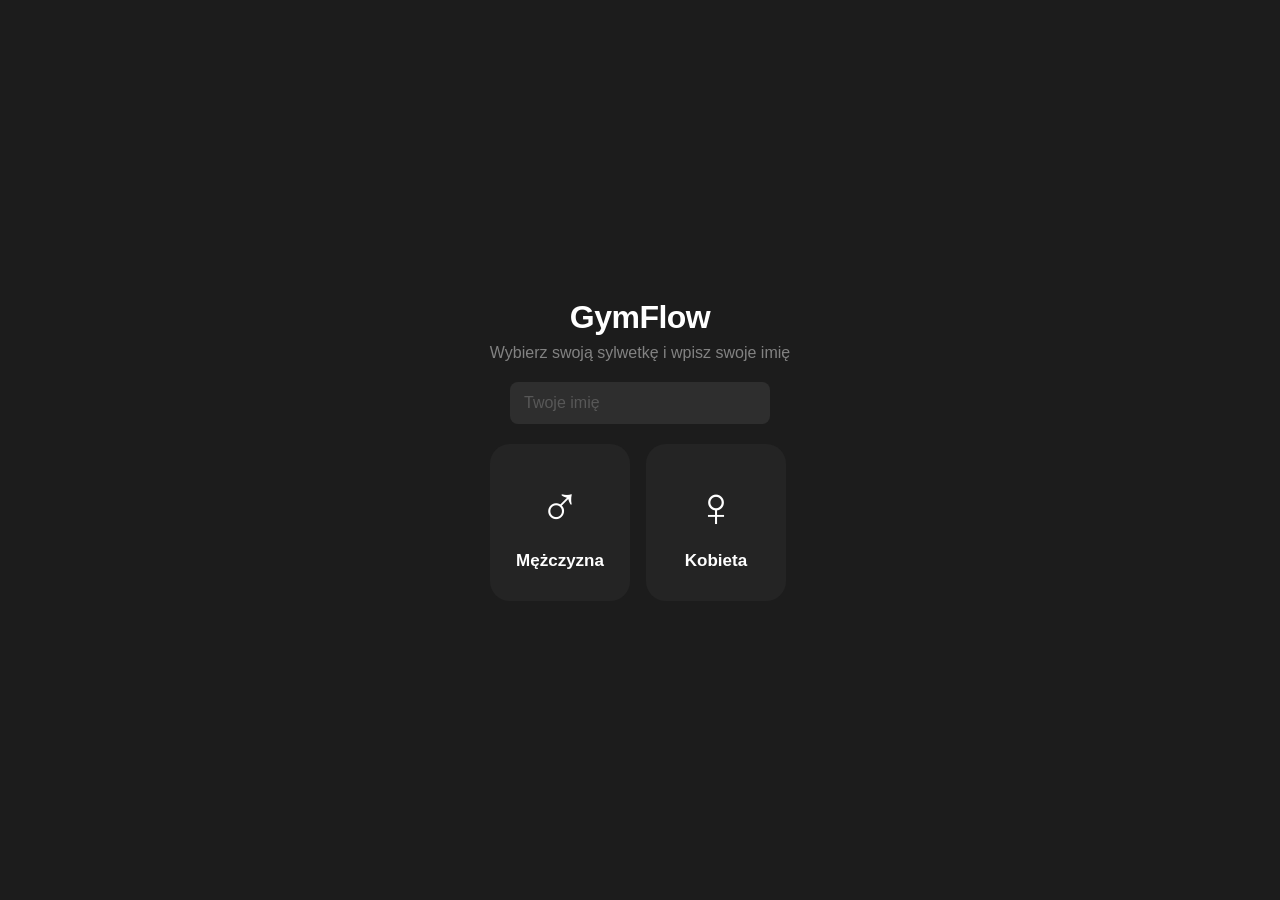
<file: index.html>
<!DOCTYPE html>
<html lang="pl">
<head>
<meta charset="UTF-8">
<meta name="viewport" content="width=device-width, initial-scale=1.0, viewport-fit=cover">
<meta name="apple-mobile-web-app-capable" content="yes">
<meta name="mobile-web-app-capable" content="yes">
<meta name="apple-mobile-web-app-status-bar-style" content="black-translucent">
<meta name="apple-mobile-web-app-title" content="GymFlow">
<meta name="theme-color" content="#000000">
<title>GymFlow</title>
<!-- PWA Icons -->
<link rel="icon" type="image/png" sizes="192x192" href="icons/icon-192.png">
<link rel="icon" type="image/png" sizes="512x512" href="icons/icon-512.png">
<link rel="apple-touch-icon" href="icons/icon-192.png">
<link rel="apple-touch-icon" sizes="192x192" href="icons/icon-192.png">
<link rel="apple-touch-icon" sizes="512x512" href="icons/icon-512.png">
<link rel="manifest" href="manifest.json">
<link rel="stylesheet" href="css/style.css">
<link rel="stylesheet" href="css/animations.css">
<style>
#update-banner{display:none;position:fixed;bottom:80px;left:12px;right:12px;z-index:9999;background:var(--accent);color:#fff;padding:14px 16px;text-align:center;font-size:14px;font-weight:600;box-shadow:0 4px 24px rgba(0,0,0,.5);border-radius:16px;}
#update-banner button{background:rgba(255,255,255,.25);border:none;color:#fff;padding:6px 16px;border-radius:8px;font-size:13px;font-weight:700;cursor:pointer;margin-left:10px;}
</style>
<style>
/* Konfetti — celebracja osiągnięcia Aktualnego celu */
.confetti-piece{position:fixed;top:-24px;pointer-events:none;z-index:99999;animation:confetti-fall 2.2s ease-in forwards;will-change:transform,opacity;}
@keyframes confetti-fall{
  0%{transform:translateY(0) rotate(0deg);opacity:1;}
  100%{transform:translateY(112vh) rotate(360deg);opacity:0;}
}
</style>
<style>
/* Wykresy — brakujący CSS */
.chart-wrap{margin-bottom:16px}
.bar-chart{display:flex;align-items:flex-end;gap:3px;height:80px;background:var(--surface2);border-radius:10px;padding:8px 8px 0;overflow:hidden}
.bar-chart-bar{flex:1;border-radius:3px 3px 0 0;min-width:4px;min-height:2px;transition:height .4s cubic-bezier(.34,1.56,.64,1);position:relative;cursor:pointer}
.bar-chart-bar:hover::after{content:attr(data-tip);position:absolute;bottom:calc(100% + 4px);left:50%;transform:translateX(-50%);background:var(--surface3);color:var(--text);font-size:10px;padding:2px 6px;border-radius:6px;white-space:nowrap;pointer-events:none;z-index:10}
</style>
</head>
<body>
<div id="update-banner">
  🆕 Dostępna nowa wersja GymFlow!
  <button onclick="applyUpdate()">Aktualizuj</button>
</div>
<div id="app">
  <nav id="tabbar">
    <button class="tab-btn active" onclick="showTab('dashboard')"><span class="tab-icon">🏠</span><span class="tab-label">Dashboard</span></button>
    <button class="tab-btn" onclick="showTab('workout')"><span class="tab-icon">💪</span><span class="tab-label">Trening</span></button>
    <button class="tab-btn" onclick="showTab('plans')"><span class="tab-icon">📋</span><span class="tab-label">Plany</span></button>
    <button class="tab-btn" onclick="showTab('progress')"><span class="tab-icon">📈</span><span class="tab-label">Progress</span></button>
    <button class="tab-btn" onclick="showTab('musclemap')"><span class="tab-icon">🫀</span><span class="tab-label">MuscleMap</span></button>
    <button class="tab-btn" onclick="showTab('profile')"><span class="tab-icon">☰</span><span class="tab-label">Więcej</span></button>
  </nav>

  <div id="content">

    <!-- DASHBOARD -->
    <div id="view-dashboard" class="view active">
      <div class="hero-card">
        <div class="hero-title" id="hero-greeting">👋 Cześć, GymFlow!</div>
        <div class="hero-lines" id="hero-lines">
          <div class="hero-line-item"><span id="hero-last-workout">Dzisiaj jest ...</span></div>
          <div class="hero-line-item"><span id="hero-days-since">Od ostatniego treningu minęły ...</span></div>
          <div class="hero-line-item"><span id="hero-regenerated">Najbardziej zregenerowane są: <br><span id="hero-regenerated-list" style="display:block;margin-top:6px;color:#fff;font-weight:600"></span></span></div>
        </div>
        <div class="hero-footer" id="hero-footer">Powodzenia! 💪</div>
        <button class="hero-btn" onclick="startWorkoutPrompt()"><span>▶</span> Rozpocznij trening</button>
        <button class="hero-edit-btn" id="dashboard-edit-toggle" onclick="toggleDashboardEditMode()">⚙️</button>
      </div>
      <div class="dashboard-actions-grid">
        <button class="btn btn-secondary" onclick="startWorkoutPrompt()">▶ Rozpocznij</button>
        <button class="btn btn-secondary" onclick="repeatLastWorkout()">🔄 Powtórz</button>
        <button class="btn btn-secondary" onclick="openNewPlanSheet()">📋 Nowy plan</button>
        <button class="btn btn-secondary" onclick="showTab('musclemap')">🫀 MuscleMap</button>
      </div>
      <div id="dashboard-edit-banner" class="dashboard-edit-banner" style="display:none;">
        <div><span id="dashboard-edit-banner-text">Przeciągnij karty, aby zmienić kolejność. Ukryte karty pozostaną schowane po wyjściu z trybu edycji.</span></div>
        <div style="display:flex;gap:10px;align-items:center;">
          <button class="btn btn-secondary" onclick="restoreDashboardDefaults()">Przywróć domyślne</button>
          <button class="btn btn-secondary" onclick="toggleDashboardEditMode()">Zakończ</button>
        </div>
      </div>
      <div id="dashboard-cards" class="dashboard-cards"></div>
    </div>

    <!-- HISTORY + CALENDAR -->
    <div id="view-workout" class="view">
      <div class="page-header"><div class="page-title">Trening</div></div>
      <div class="segment" style="margin:0 16px 12px;">
        <button class="segment-btn active" id="tab-history-btn" onclick="switchWorkoutTab('history',this)">Historia</button>
        <button class="segment-btn" id="tab-calendar-btn" onclick="switchWorkoutTab('calendar',this)">Kalendarz</button>
        <button class="segment-btn" id="tab-heatmap-btn" onclick="switchWorkoutTab('heatmap',this)">Heatmapa</button>
      </div>
      <!-- HISTORY TAB -->
      <div id="workout-tab-history">
        <div id="history-list"></div>
      </div>
      <!-- CALENDAR TAB -->
      <div id="workout-tab-calendar" style="display:none;">
        <div class="stats-grid" style="margin-bottom:12px;">
          <div class="stat-card"><div class="stat-val accent" id="cal-streak">0</div><div class="stat-label">🔥 Seria dni</div></div>
          <div class="stat-card"><div class="stat-val" id="cal-max-streak">0</div><div class="stat-label">⚡ Rekord serii</div></div>
          <div class="stat-card"><div class="stat-val green" id="cal-month-days">0</div><div class="stat-label">Dni w miesiącu</div></div>
          <div class="stat-card"><div class="stat-val" id="cal-month-vol">0</div><div class="stat-label">Treningi razem</div></div>
        </div>
        <div class="card" style="padding:12px;">
          <div style="display:flex;align-items:center;justify-content:space-between;margin-bottom:12px;">
            <button onclick="calChangeMonth(-1)" style="background:none;border:none;color:var(--accent);font-size:20px;cursor:pointer;padding:4px 8px;">‹</button>
            <div style="font-size:16px;font-weight:700;" id="cal-month-title"></div>
            <button onclick="calChangeMonth(1)" style="background:none;border:none;color:var(--accent);font-size:20px;cursor:pointer;padding:4px 8px;">›</button>
          </div>
          <div style="display:grid;grid-template-columns:repeat(7,1fr);gap:2px;margin-bottom:6px;">
            <div style="text-align:center;font-size:10px;color:var(--text4);font-weight:600;padding:4px 0;">Pn</div>
            <div style="text-align:center;font-size:10px;color:var(--text4);font-weight:600;padding:4px 0;">Wt</div>
            <div style="text-align:center;font-size:10px;color:var(--text4);font-weight:600;padding:4px 0;">Śr</div>
            <div style="text-align:center;font-size:10px;color:var(--text4);font-weight:600;padding:4px 0;">Cz</div>
            <div style="text-align:center;font-size:10px;color:var(--text4);font-weight:600;padding:4px 0;">Pt</div>
            <div style="text-align:center;font-size:10px;color:var(--text4);font-weight:600;padding:4px 0;">Sb</div>
            <div style="text-align:center;font-size:10px;color:var(--text4);font-weight:600;padding:4px 0;">Nd</div>
          </div>
          <div id="cal-grid" style="display:grid;grid-template-columns:repeat(7,1fr);gap:3px;"></div>
        </div>
        <div id="cal-day-detail" style="display:none;"></div>
      </div>
      <!-- HEATMAP TAB -->
      <div id="workout-tab-heatmap" style="display:none;">
        <div class="stats-grid" style="margin-bottom:12px;">
          <div class="stat-card"><div class="stat-val accent" id="hm-stat-streak">0</div><div class="stat-label">🔥 Aktualny streak</div></div>
          <div class="stat-card"><div class="stat-val" id="hm-stat-count">0</div><div class="stat-label">🏋️ Treningów w okresie</div></div>
          <div class="stat-card"><div class="stat-val green" id="hm-stat-topday">—</div><div class="stat-label">📅 Najaktywniejszy dzień</div></div>
          <div class="stat-card"><div class="stat-val" id="hm-stat-avg">0</div><div class="stat-label">📈 Śr. treningów/tydz.</div></div>
        </div>
        <div class="segment" id="heatmap-range-segment" style="margin:0 16px 12px;">
          <button class="segment-btn" id="heatmap-range-week" onclick="setHeatmapRange('week')">📅 Tydzień</button>
          <button class="segment-btn" id="heatmap-range-month" onclick="setHeatmapRange('month')">📅 Miesiąc</button>
          <button class="segment-btn" id="heatmap-range-year" onclick="setHeatmapRange('year')">📅 Rok</button>
        </div>
        <div id="heatmap-content"></div>
      </div>
    </div>

    <!-- PLANS -->
    <div id="view-plans" class="view">
      <div class="page-header" style="display:flex;align-items:center;justify-content:space-between;">
        <div><div class="page-title">Plany</div><div class="page-subtitle">Twoje programy treningowe</div></div>
        <button onclick="openNewPlanSheet()" style="background:var(--accent);color:#fff;width:36px;height:36px;border-radius:50%;font-size:20px;border:none;cursor:pointer;">+</button>
      </div>
      <!-- Template Generator -->
      <div class="card" style="margin-bottom:12px;">
        <div class="card-title">Generator planów</div>
        <div style="display:grid;grid-template-columns:1fr 1fr;gap:8px;" id="plan-templates">
          <button class="plan-tpl-btn" onclick="generatePlan('fbw')">🔄 FBW</button>
          <button class="plan-tpl-btn" onclick="generatePlan('ppl')">💪 Push Pull Legs</button>
          <button class="plan-tpl-btn" onclick="generatePlan('ul')">⬆️ Upper / Lower</button>
          <button class="plan-tpl-btn" onclick="generatePlan('split3')">📋 Split 3-dniowy</button>
        </div>
      </div>
      <div id="plans-list"></div>
    </div>

    <!-- PROGRESS CENTER -->
    <div id="view-progress" class="view">
      <div class="page-header"><div class="page-title">📈 Progress</div><div class="page-subtitle">Centrum analizy twojego rozwoju</div></div>

      <!-- Sub-tabs -->
      <div style="overflow-x:auto;padding:0 16px 12px;display:flex;gap:8px;scrollbar-width:none;">
        <button class="prog-tab active" id="pt-dna" onclick="switchProgressTab('dna',this)">GymDNA</button>
        <button class="prog-tab" id="pt-records" onclick="switchProgressTab('records',this)">Rekordy</button>
        <button class="prog-tab" id="pt-stats" onclick="switchProgressTab('stats',this)">Statystyki</button>
        <button class="prog-tab" id="pt-charts" onclick="switchProgressTab('charts',this)">Wykresy</button>
        <button class="prog-tab" id="pt-goals" onclick="switchProgressTab('goals',this)">Cele</button>
        <button class="prog-tab" id="pt-hall" onclick="switchProgressTab('hall',this)">Hall of Fame</button>
        <button class="prog-tab" id="pt-reports" onclick="switchProgressTab('reports',this)">Raporty</button>
        <button class="prog-tab" id="pt-timeline" onclick="switchProgressTab('timeline',this)">Timeline</button>
      </div>

      <!-- GYM DNA -->
      <div id="prog-dna" class="prog-section">
        <div class="card" style="background:linear-gradient(135deg,rgba(191,90,242,.12),rgba(10,132,255,.08));border:1px solid rgba(191,90,242,.2);">
          <div style="display:flex;align-items:center;gap:10px;margin-bottom:16px;">
            <div style="font-size:32px;">🧬</div>
            <div><div style="font-size:20px;font-weight:800;">GymDNA</div><div style="font-size:12px;color:var(--text3);">Twój unikalny profil treningowy</div></div>
          </div>
          <div id="gymdna-content"></div>
        </div>
        <div class="card">
          <div class="card-title">Gym Consistency</div>
          <div id="consistency-meter" style="margin-bottom:8px;"></div>
        </div>
        <div class="card">
          <div class="card-title">✨ Gym Insights</div>
          <div id="gym-insights"></div>
        </div>
      </div>

      <!-- RECORDS -->
      <div id="prog-records" class="prog-section" style="display:none;">
        <div style="padding:0 16px 8px;"><input class="form-input" placeholder="🔍 Szukaj ćwiczenia..." oninput="filterRecords(this.value)" id="records-search"></div>
        <div id="records-list"></div>
      </div>

      <!-- STATS -->
      <div id="prog-stats" class="prog-section" style="display:none;">
        <div id="full-stats-content"></div>
      </div>

      <!-- CHARTS -->
      <div id="prog-charts" class="prog-section" style="display:none;">
        <div style="padding:0 16px 8px;display:flex;gap:6px;overflow-x:auto;scrollbar-width:none;">
          <button class="prog-tab active" id="chart-range-30" onclick="setChartRange(30,this)">30 dni</button>
          <button class="prog-tab" id="chart-range-90" onclick="setChartRange(90,this)">3 mies.</button>
          <button class="prog-tab" id="chart-range-180" onclick="setChartRange(180,this)">6 mies.</button>
          <button class="prog-tab" id="chart-range-365" onclick="setChartRange(365,this)">12 mies.</button>
        </div>
        <div style="padding:0 16px 8px;"><input class="form-input" placeholder="🔍 Filtruj po ćwiczeniu..." oninput="filterChartEx(this.value)" id="chart-ex-filter"></div>
        <div id="charts-content"></div>
      </div>

      <!-- GOALS -->
      <div id="prog-goals" class="prog-section" style="display:none;">
        <div style="padding:0 16px 12px;"><button class="btn btn-primary" style="margin:0;width:100%;" onclick="openGoalSheet()">+ Nowy cel</button></div>
        <div id="goals-list"></div>
      </div>

      <!-- HALL OF FAME -->
      <div id="prog-hall" class="prog-section" style="display:none;">
        <div id="hall-of-fame-content"></div>
      </div>

      <!-- REPORTS -->
      <div id="prog-reports" class="prog-section" style="display:none;">
        <div style="padding:0 16px 8px;display:flex;gap:6px;">
          <button class="prog-tab active" id="rep-week" onclick="setReportType('week',this)">Tygodniowy</button>
          <button class="prog-tab" id="rep-month" onclick="setReportType('month',this)">Miesięczny</button>
          <button class="prog-tab" id="rep-year" onclick="setReportType('year',this)">Roczny</button>
        </div>
        <div id="reports-content"></div>
      </div>

      <!-- TIMELINE -->
      <div id="prog-timeline" class="prog-section" style="display:none;">
        <div id="timeline-content"></div>
      </div>
    </div>

    <!-- MUSCLE MAP PREMIUM -->
    <div id="view-musclemap" class="view">
      <div class="mm-header">
        <div class="mm-title">MuscleMap</div>
        <div style="font-size:13px;color:var(--text3);margin-top:2px;" id="mm-subtitle">Kliknij partię mięśniową</div>
      </div>

      <div class="mm-toolbar">
        <button class="mm-toggle-btn active" id="mm-front-btn" onclick="setMMSide('front',this)">Przód</button>
        <button class="mm-toggle-btn" id="mm-back-btn" onclick="setMMSide('back',this)">Tył</button>
      </div>

      <!-- TILE GRID -->
      <div id="mm-tile-grid" style="display:grid;grid-template-columns:repeat(2,1fr);gap:12px;padding:0 16px 12px;"></div>

      <!-- Legend -->
      <div class="mm-legend">
        <div class="legend-item"><div class="legend-dot" style="background:#444"></div>Brak</div>
        <div class="legend-item"><div class="legend-dot" style="background:#30D158"></div>Lekko</div>
        <div class="legend-item"><div class="legend-dot" style="background:#FFD60A"></div>Średnio</div>
        <div class="legend-item"><div class="legend-dot" style="background:#FF9F0A"></div>Mocno</div>
        <div class="legend-item"><div class="legend-dot" style="background:#FF453A"></div>Bardzo</div>
        <div class="legend-item"><div class="legend-dot" style="background:#8B0000"></div>Max</div>
      </div>

      <!-- Muscle detail panel -->
      <div id="muscle-detail-panel" style="display:none;margin-top:4px;"></div>

      <!-- Balance Analysis -->
      <div style="padding:12px 0 0;">
        <div style="padding:0 16px;margin-bottom:8px;display:flex;align-items:center;justify-content:space-between;">
          <div style="font-size:17px;font-weight:700;">Analiza balansu</div>
          <button class="btn btn-ghost" style="padding:4px 0;font-size:13px;" onclick="showFullBalance()">Szczegóły ›</button>
        </div>
        <div id="balance-preview"></div>
        <div id="ai-insights-panel"></div>
      </div>
    </div>

    <!-- PROFILE -->
    <div id="view-profile" class="view">
      <div class="page-header"><div class="page-title">Więcej</div></div>

      <!-- SIATKA KAFELKÓW -->
      <div id="wiecej-grid" style="display:grid;grid-template-columns:1fr 1fr 1fr;gap:10px;padding:0 16px 16px;">
        <button onclick="showWiecej('profil')" style="background:var(--surface);border:none;border-radius:16px;padding:16px 8px;cursor:pointer;display:flex;flex-direction:column;align-items:center;gap:6px;-webkit-tap-highlight-color:transparent;">
          <span style="font-size:26px;">👤</span><span style="font-size:11px;font-weight:600;color:var(--text2);">Profil</span>
        </button>
        <button onclick="showWiecej('pomiary')" style="background:var(--surface);border:none;border-radius:16px;padding:16px 8px;cursor:pointer;display:flex;flex-direction:column;align-items:center;gap:6px;-webkit-tap-highlight-color:transparent;">
          <span style="font-size:26px;">📏</span><span style="font-size:11px;font-weight:600;color:var(--text2);">Pomiary</span>
        </button>
        <button onclick="showWiecej('osiagniecia')" style="background:var(--surface);border:none;border-radius:16px;padding:16px 8px;cursor:pointer;display:flex;flex-direction:column;align-items:center;gap:6px;-webkit-tap-highlight-color:transparent;">
          <span style="font-size:26px;">🏅</span><span style="font-size:11px;font-weight:600;color:var(--text2);">Osiągnięcia</span>
        </button>
        <button onclick="showWiecej('sezony')" style="background:var(--surface);border:none;border-radius:16px;padding:16px 8px;cursor:pointer;display:flex;flex-direction:column;align-items:center;gap:6px;-webkit-tap-highlight-color:transparent;">
          <span style="font-size:26px;">🌸</span><span style="font-size:11px;font-weight:600;color:var(--text2);">Sezony</span>
        </button>
        <button onclick="showWiecej('wrapped')" style="background:var(--surface);border:none;border-radius:16px;padding:16px 8px;cursor:pointer;display:flex;flex-direction:column;align-items:center;gap:6px;-webkit-tap-highlight-color:transparent;">
          <span style="font-size:26px;">🎉</span><span style="font-size:11px;font-weight:600;color:var(--text2);">Wrapped</span>
        </button>
        <button onclick="showWiecej('ustawienia')" style="background:var(--surface);border:none;border-radius:16px;padding:16px 8px;cursor:pointer;display:flex;flex-direction:column;align-items:center;gap:6px;-webkit-tap-highlight-color:transparent;">
          <span style="font-size:26px;">⚙️</span><span style="font-size:11px;font-weight:600;color:var(--text2);">Ustawienia</span>
        </button>
        <button onclick="showWiecej('dane')" style="background:var(--surface);border:none;border-radius:16px;padding:16px 8px;cursor:pointer;display:flex;flex-direction:column;align-items:center;gap:6px;-webkit-tap-highlight-color:transparent;">
          <span style="font-size:26px;">💾</span><span style="font-size:11px;font-weight:600;color:var(--text2);">Dane</span>
        </button>
        <button onclick="showWiecej('biblioteka')" style="background:var(--surface);border:none;border-radius:16px;padding:16px 8px;cursor:pointer;display:flex;flex-direction:column;align-items:center;gap:6px;-webkit-tap-highlight-color:transparent;">
          <span style="font-size:26px;">📚</span><span style="font-size:11px;font-weight:600;color:var(--text2);">Biblioteka</span>
        </button>
        <button onclick="showWiecej('kalkulatory')" style="background:var(--surface);border:none;border-radius:16px;padding:16px 8px;cursor:pointer;display:flex;flex-direction:column;align-items:center;gap:6px;-webkit-tap-highlight-color:transparent;">
          <span style="font-size:26px;">🧮</span><span style="font-size:11px;font-weight:600;color:var(--text2);">Kalkulatory</span>
        </button>
        <button onclick="showWiecej('changelog')" style="background:var(--surface);border:none;border-radius:16px;padding:16px 8px;cursor:pointer;display:flex;flex-direction:column;align-items:center;gap:6px;-webkit-tap-highlight-color:transparent;">
          <span style="font-size:26px;">📜</span><span style="font-size:11px;font-weight:600;color:var(--text2);">Zmiany</span>
        </button>
      </div>

      <!-- POD-WIDOK -->
      <div id="wiecej-subview" style="display:none;">
        <div style="display:flex;align-items:center;gap:10px;padding:0 16px 16px;">
          <button onclick="hideWiecej()" style="background:var(--surface2);border:none;border-radius:10px;padding:8px 14px;color:var(--text);font-size:14px;font-weight:600;cursor:pointer;">← Wróć</button>
          <div id="wiecej-subview-title" style="font-size:18px;font-weight:700;"></div>
        </div>
        <div id="wiecej-subview-content"></div>
      </div>

      <!-- Ukryte elementy wymagane przez JS -->
      <div style="display:none;">
        <div id="profile-avatar-icon">🦁</div>
        <div id="profile-name-display">GymFlow</div>
        <div id="gender-display">Mężczyzna</div>
        <div id="profile-metrics-summary"></div>
        <div id="profile-metrics-history"></div>
        <div id="profile-metrics-chart"></div>
        <div id="profile-data-body"></div>
        <div id="profile-data-chevron"></div>
        <div id="profile-settings-body"></div>
        <div id="profile-settings-chevron"></div>
        <div id="profile-export-body"></div>
        <div id="profile-export-chevron"></div>
        <div id="ach-summary-badge"></div>
        <div id="ach-body"></div>
        <div id="ach-chevron"></div>
        <div id="ach-count-label"></div>
        <div id="ach-pct-label"></div>
        <div id="ach-progress-fill"></div>
        <div id="ach-cat-chips"></div>
        <div id="ach-list"></div>
        <div id="body-meas-latest"></div>
        <div id="body-meas-history"></div>
        <div id="body-meas-body"></div>
        <div id="body-meas-chevron"></div>
        <div id="seasons-body"></div>
        <div id="seasons-year-tabs"></div>
        <div id="seasons-grid"></div>
        <div id="seasons-detail"></div>
        <div id="wrapped-body"></div>
        <div id="wrapped-year-tabs"></div>
        <div id="wrapped-container"></div>
        <div id="notif-setting-sub"></div>
        <div id="notif-freq-row"></div>
        <div id="notif-hour-row"></div>
        <div id="water-notif-sub"></div>
        <div id="water-notif-interval-row"></div>
        <select id="rest-compound"><option value="90" selected>90s</option></select>
        <select id="rest-isolation"><option value="60" selected>60s</option></select>
        <select id="rest-abs"><option value="45" selected>45s</option></select>
        <input id="dashboard-goal-profile-input" type="number" value="4">
        <button id="theme-toggle"></button>
        <button id="vibration-toggle" class="toggle on"></button>
        <button id="sound-toggle" class="toggle on"></button>
        <button id="notif-toggle" class="toggle"></button>
        <button id="water-notif-toggle" class="toggle"></button>
        <select id="notif-freq"><option value="2" selected></option></select>
        <input id="notif-hour" type="time" value="09:00">
        <select id="water-notif-interval"><option value="60" selected></option></select>
      </div>

      <div style="text-align:center;padding:16px;color:var(--text4);font-size:12px;">GymFlow v2.2.0</div>
    </div>
  </div><!-- #content -->
</div><!-- #app -->

<!-- MINIMIZED WORKOUT BAR -->
<div id="workout-mini-bar" style="display:none;position:fixed;bottom:calc(var(--tab-h) + var(--safe-bottom) + 8px);left:12px;right:12px;z-index:299;background:var(--accent);border-radius:16px;padding:12px 16px;display:none;align-items:center;gap:12px;box-shadow:0 8px 32px rgba(255,55,95,.35);cursor:pointer;" onclick="maximizeWorkout()">
  <div style="font-size:20px;">💪</div>
  <div style="flex:1;">
    <div style="font-size:13px;font-weight:700;color:#fff;" id="mini-plan-name">Trening</div>
    <div style="font-size:12px;color:rgba(255,255,255,.8);" id="mini-stats">0 serii · 0kg</div>
  </div>
  <div style="font-size:18px;font-weight:200;color:#fff;letter-spacing:-1px;font-variant-numeric:tabular-nums;" id="mini-time">00:00</div>
  <div style="background:rgba(255,255,255,.2);border-radius:10px;padding:6px 12px;font-size:13px;font-weight:700;color:#fff;">Wróć</div>
</div>

<!-- ACTIVE TRAINING VIEW -->
<div id="training-view">
  <div class="training-header">
    <div style="display:flex;align-items:center;justify-content:space-between;margin-bottom:8px;">
      <button style="background:none;color:var(--text3);font-size:14px;padding:0;border:none;cursor:pointer;" onclick="confirmEndWorkout()">✕ Zakończ</button>
      <div style="font-size:14px;font-weight:700;" id="tw-plan-name">Trening</div>
      <button style="background:none;color:var(--text3);font-size:20px;padding:0;border:none;cursor:pointer;" onclick="minimizeWorkout()" title="Minimalizuj">⌄</button>
    </div>
    <div id="tw-mode-badge" style="text-align:center;font-size:11px;font-weight:700;color:var(--accent);margin:-4px 0 6px;"></div>
    <div class="stopwatch-time" id="sw-time">00:00</div>
    <div class="training-live-stats">
      <div class="live-stat"><div class="live-stat-val accent" id="tw-exercises">0/<span id="tw-ex-total">0</span></div><div class="live-stat-label">Ćwiczenia</div></div>
      <div class="live-stat"><div class="live-stat-val" id="tw-sets">0</div><div class="live-stat-label">Serie</div></div>
      <div class="live-stat"><div class="live-stat-val" id="tw-reps">0</div><div class="live-stat-label">Powt.</div></div>
      <div class="live-stat"><div class="live-stat-val green" id="tw-tonnage">0kg</div><div class="live-stat-label">Tonaż</div></div>
    </div>
    <div style="display:flex;justify-content:space-between;align-items:center;margin-top:8px;">
      <div style="font-size:11px;color:var(--text4);">Koniec: <span id="tw-eta" style="color:var(--text3);">—</span></div>
      <div id="tw-progress-pct" style="font-size:11px;color:var(--text4);"></div>
    </div>
    <div class="eta-bar"><div class="eta-fill" id="eta-fill" style="width:0%"></div></div>
  </div>
  <div class="training-body" id="training-body"></div>
</div>

<!-- TIMER OVERLAY -->
<div id="timer-overlay">
  <div class="timer-label">PRZERWA</div>
  <div class="timer-ring">
    <svg viewBox="0 0 216 216"><circle class="timer-ring-bg" cx="108" cy="108" r="100"/><circle class="timer-ring-progress" id="timer-ring-circle" cx="108" cy="108" r="100" stroke-dasharray="628" stroke-dashoffset="0"/></svg>
    <div class="timer-inner"><div class="timer-big" id="timer-display">1:30</div></div>
  </div>
  <div id="timer-msg" class="timer-msg" style="display:none;"></div>
  <div class="timer-adjust">
    <button class="timer-adj-btn" onclick="adjustTimer(-15)">−15s</button>
    <button class="timer-adj-btn" onclick="adjustTimer(15)">+15s</button>
  </div>
  <div class="timer-controls">
    <button class="timer-ctrl-btn" id="timer-pause-btn" onclick="toggleTimerPause()">⏸ Pauza</button>
    <button class="timer-ctrl-btn" onclick="minimizeTimer()">▼ Minimalizuj</button>
    <button class="timer-ctrl-btn" onclick="skipTimer()">⏭ Pomiń</button>
  </div>
  <div id="timer-set-info" style="margin-top:12px;font-size:13px;color:var(--text3);text-align:center;"></div>
</div>

<!-- TIMER MINI BAR -->
<div id="timer-mini-bar" style="display:none;position:fixed;bottom:70px;left:50%;transform:translateX(-50%);z-index:1100;background:var(--surface);border-radius:16px;padding:10px 16px;align-items:center;gap:12px;box-shadow:0 4px 20px rgba(0,0,0,.4);border:1px solid var(--border2);min-width:220px;">
  <span style="font-size:18px;">⏱</span>
  <span id="timer-mini-display" style="font-size:18px;font-weight:800;color:var(--accent);flex:1;">1:30</span>
  <button onclick="maximizeTimer()" style="background:var(--surface2);border:none;color:var(--text);border-radius:10px;padding:6px 12px;font-size:13px;cursor:pointer;">▲ Pokaż</button>
  <button onclick="skipTimer()" style="background:rgba(255,69,58,.12);border:none;color:var(--red);border-radius:10px;padding:6px 12px;font-size:13px;cursor:pointer;">✕</button>
</div>

<!-- PR CELEBRATION -->
<div id="pr-celebration">
  <div class="pr-emoji">🏆</div>
  <div class="pr-title" id="pr-title">Nowy rekord!</div>
  <div class="pr-sub" id="pr-sub">Świetna robota!</div>
</div>

<!-- ACHIEVEMENT UNLOCK -->
<div id="ach-celebration" onclick="skipAchCelebration()" style="position:fixed;inset:0;z-index:600;display:none;flex-direction:column;align-items:center;justify-content:center;background:rgba(0,0,0,.88);backdrop-filter:blur(12px);cursor:pointer;">
  <div id="ach-cel-icon" style="font-size:72px;animation:pop .5s cubic-bezier(.34,1.56,.64,1);margin-bottom:8px;">🏅</div>
  <div style="font-size:14px;font-weight:600;color:rgba(255,255,255,.6);text-transform:uppercase;letter-spacing:1px;margin-bottom:6px;">Osiągnięcie odblokowane!</div>
  <div id="ach-cel-name" style="font-size:26px;font-weight:800;text-align:center;margin-bottom:6px;padding:0 24px;color:#fff;"></div>
  <div id="ach-cel-desc" style="font-size:14px;color:rgba(255,255,255,.6);text-align:center;padding:0 32px;"></div>
  <div id="ach-cel-queue" style="font-size:12px;color:rgba(255,255,255,.4);margin-top:16px;">Dotknij, aby pominąć</div>
</div>

<!-- NOTIFICATION -->
<div class="notif" id="notif"><div class="notif-icon" id="notif-icon">ℹ️</div><div class="notif-text"><div class="notif-title" id="notif-title"></div><div class="notif-sub" id="notif-sub"></div></div></div>

<!-- REMINDER BANNER -->
<div class="reminder-banner" id="reminder-banner">
  <span style="font-size:20px;">⏰</span>
  <div style="flex:1;font-size:14px;font-weight:600;">Czas na następną serię!</div>
  <button style="background:none;border:none;color:var(--accent);font-weight:700;font-size:14px;cursor:pointer;" onclick="closeReminder()">OK</button>
</div>

<!-- SHEETS OVERLAY -->
<div class="sheet-overlay" id="sheet-overlay" onclick="overlayClick()"></div>

<!-- GENDER SHEET -->
<div class="sheet" id="gender-sheet">
  <div class="sheet-handle"></div>
  <div class="sheet-header"><div class="sheet-title">Wybierz sylwetkę</div></div>
  <div class="sheet-body">
    <div style="display:flex;gap:16px;">
      <div class="gender-card" onclick="setGender('male',this)"><div class="gender-icon">♂️</div><div class="gender-label">Mężczyzna</div></div>
      <div class="gender-card" onclick="setGender('female',this)"><div class="gender-icon">♀️</div><div class="gender-label">Kobieta</div></div>
    </div>
  </div>
</div>

<!-- PLAN SHEET -->
<div class="sheet" id="plan-sheet">
  <div class="sheet-handle"></div>
  <div class="sheet-header"><div class="sheet-title" id="plan-sheet-title">Nowy plan</div><button class="btn btn-ghost" style="padding:0;" onclick="savePlan()">Zapisz</button></div>
  <div class="sheet-body">
    <div class="form-group"><label class="form-label">Nazwa planu</label><input class="form-input" id="plan-name-input" placeholder="np. Push Pull Legs"></div>
    <div class="form-group"><label class="form-label">Emoji</label><input class="form-input" id="plan-emoji-input" placeholder="💪" maxlength="2"></div>
    <div style="display:flex;justify-content:space-between;align-items:center;margin-bottom:12px;">
      <div class="form-label" style="margin:0;">Ćwiczenia</div>
    </div>
    <div id="plan-days-list"></div>
  </div>
</div>

<!-- DAY SHEET -->
<div class="sheet" id="day-sheet">
  <div class="sheet-handle"></div>
  <div class="sheet-header"><div class="sheet-title">Edytuj dzień</div><button class="btn btn-ghost" style="padding:0;" onclick="saveDay()">Gotowe</button></div>
  <div class="sheet-body">
    <div class="form-group"><label class="form-label">Nazwa dnia</label><input class="form-input" id="day-name-input" placeholder="np. Push"></div>
    <div class="form-group"><label class="form-label">Czas przerwy</label>
      <select class="form-input" id="day-rest-input"><option value="30">30s</option><option value="45">45s</option><option value="60">60s</option><option value="90" selected>90s</option><option value="120">120s</option><option value="180">180s</option></select>
    </div>
    <div style="display:flex;justify-content:space-between;align-items:center;margin-bottom:12px;">
      <div class="form-label" style="margin:0;">Ćwiczenia</div>
      <button class="btn btn-ghost" style="padding:0;font-size:13px;" onclick="openExercisePickerFromDay()">+ Dodaj</button>
    </div>
    <div id="day-exercises-list"></div>
  </div>
</div>

<!-- EXERCISE PICKER -->
<div class="sheet" id="exercise-picker-sheet" style="max-height:92vh;">
  <div class="sheet-handle"></div>
  <div class="sheet-header"><div class="sheet-title">Biblioteka ćwiczeń</div><button class="btn btn-ghost" style="padding:0;" onclick="closeSheet('exercise-picker-sheet')">Gotowe</button></div>
  <div style="padding:0 16px 8px;"><input class="form-input" placeholder="🔍 Szukaj nazwy..." oninput="filterExercises(this.value)" id="ex-search"></div>
  <!-- Group filter chips -->
  <div style="overflow-x:auto;padding:0 16px 8px;display:flex;gap:6px;scrollbar-width:none;" id="ex-group-chips">
    <button class="ex-chip active" onclick="setExGroup('all',this)">Wszystkie</button>
    <button class="ex-chip" onclick="setExGroup('Klatka',this)">Klatka</button>
    <button class="ex-chip" onclick="setExGroup('Plecy',this)">Plecy</button>
    <button class="ex-chip" onclick="setExGroup('Barki',this)">Barki</button>
    <button class="ex-chip" onclick="setExGroup('Biceps',this)">Biceps</button>
    <button class="ex-chip" onclick="setExGroup('Triceps',this)">Triceps</button>
    <button class="ex-chip" onclick="setExGroup('Nogi',this)">Nogi</button>
    <button class="ex-chip" onclick="setExGroup('Brzuch',this)">Brzuch</button>
    <button class="ex-chip" onclick="setExGroup('Łydki',this)">Łydki</button>
    <button class="ex-chip" onclick="setExGroup('Pośladki',this)">Pośladki</button>
  </div>
  <!-- Sub-muscle filter (contextual) -->
  <div style="overflow-x:auto;padding:0 16px 8px;display:flex;gap:6px;scrollbar-width:none;min-height:36px;" id="ex-sub-chips"></div>
  <!-- Category filter -->
  <div style="padding:0 16px 8px;display:flex;gap:6px;">
    <button class="ex-chip-sm active" onclick="setExCat('all',this)" id="excat-all">Wszystkie</button>
    <button class="ex-chip-sm" onclick="setExCat('wielostawowe',this)">Wielostawowe</button>
    <button class="ex-chip-sm" onclick="setExCat('izolacja',this)">Izolacja</button>
    <button class="ex-chip-sm" onclick="setExCat('core',this)">Core</button>
  </div>
  <div style="padding:0 16px 4px;font-size:12px;color:var(--text4);" id="ex-count-label"></div>
  <div id="exercise-library-list" style="padding:0 16px 20px;"></div>
</div>

<!-- EXERCISE DETAIL -->
<div class="sheet" id="ex-detail-sheet">
  <div class="sheet-handle"></div>
  <div class="sheet-header"><div class="sheet-title" id="ex-detail-name">Ćwiczenie</div><button class="btn btn-ghost" style="padding:0;" onclick="addExerciseToDay()">Dodaj</button></div>
  <div class="sheet-body">
    <div style="color:var(--text2);font-size:14px;margin-bottom:16px;" id="ex-detail-desc"></div>
    <div class="form-group"><label class="form-label">Serie × powtórzenia</label>
      <div style="display:flex;gap:8px;"><input class="form-input" type="number" id="ex-sets-input" placeholder="4" style="flex:1;" min="1"><span style="display:flex;align-items:center;color:var(--text3);">×</span><input class="form-input" id="ex-reps-input" placeholder="8-12" style="flex:1;"></div>
    </div>
    <div class="form-group"><label class="form-label">Czas przerwy</label>
      <select class="form-input" id="ex-rest-input"><option value="default">Domyślny</option><option value="30">30s</option><option value="45">45s</option><option value="60">60s</option><option value="90">90s</option><option value="120">120s</option><option value="180">180s</option></select>
    </div>
    <div class="form-group"><label class="form-label">Notatka</label><textarea class="form-input form-textarea" id="ex-note-input" placeholder="Wskazówki..."></textarea></div>
    <div style="font-size:12px;color:var(--text3);" id="ex-detail-muscles"></div>
  </div>
</div>

<!-- START WORKOUT -->
<div class="sheet" id="start-workout-sheet">
  <div class="sheet-handle"></div>
  <div class="sheet-header"><div class="sheet-title">Wybierz trening</div><button class="btn btn-ghost" style="padding:0;" onclick="closeSheet('start-workout-sheet')">Anuluj</button></div>
  <div class="sheet-body" id="start-workout-body"></div>
</div>

<!-- WORKOUT MODE PICKER -->
<div class="sheet" id="workout-mode-sheet">
  <div class="sheet-handle"></div>
  <div class="sheet-header"><div class="sheet-title">Wybierz tryb treningu</div><button class="btn btn-ghost" style="padding:0;" onclick="cancelWorkoutModeSheet()">Anuluj</button></div>
  <div class="sheet-body">
    <div style="font-size:13px;color:var(--text3);margin-bottom:14px;">Tryb wpływa tylko na sugestie w trakcie treningu — nie zmienia Twoich planów ani historii.</div>
    <div style="display:flex;flex-direction:column;gap:10px;">
      <div onclick="chooseWorkoutMode('standard')" style="background:var(--surface2);border-radius:14px;padding:14px 16px;cursor:pointer;display:flex;align-items:center;gap:14px;">
        <span style="font-size:28px;">💪</span>
        <div><div style="font-size:15px;font-weight:700;">Standardowy</div><div style="font-size:12px;color:var(--text3);margin-top:2px;">Ostatnio użyte ciężary i serie, bez zmian</div></div>
      </div>
      <div onclick="chooseWorkoutMode('deload')" style="background:var(--surface2);border-radius:14px;padding:14px 16px;cursor:pointer;display:flex;align-items:center;gap:14px;">
        <span style="font-size:28px;">😌</span>
        <div><div style="font-size:15px;font-weight:700;">Deload</div><div style="font-size:12px;color:var(--text3);margin-top:2px;">Sugestia 75-80% ostatniego ciężaru</div></div>
      </div>
      <div onclick="chooseWorkoutMode('pr')" style="background:var(--surface2);border-radius:14px;padding:14px 16px;cursor:pointer;display:flex;align-items:center;gap:14px;">
        <span style="font-size:28px;">🔥</span>
        <div><div style="font-size:15px;font-weight:700;">Próba rekordu (PR)</div><div style="font-size:12px;color:var(--text3);margin-top:2px;">Pokazuje rekord i sugeruje +2.5kg</div></div>
      </div>
      <div onclick="chooseWorkoutMode('light')" style="background:var(--surface2);border-radius:14px;padding:14px 16px;cursor:pointer;display:flex;align-items:center;gap:14px;">
        <span style="font-size:28px;">⚡</span>
        <div><div style="font-size:15px;font-weight:700;">Lekki / regeneracyjny</div><div style="font-size:12px;color:var(--text3);margin-top:2px;">Sugestia mniejszego ciężaru lub mniej serii</div></div>
      </div>
    </div>
  </div>
</div>

<!-- WORKOUT SUMMARY -->
<div class="sheet" id="summary-sheet">
  <div class="sheet-handle"></div>
  <div class="sheet-header"><div class="sheet-title">🎉 Koniec treningu</div></div>
  <div class="sheet-body">
    <div id="summary-stats"></div>
    <div style="margin:16px 0 8px;font-size:13px;color:var(--text3);text-transform:uppercase;font-weight:600;">Ocena treningu</div>
    <div class="rating-stars" id="rating-stars"></div>
    <div class="form-group" style="margin-top:12px;"><label class="form-label">Notatka</label><textarea class="form-input form-textarea" id="workout-note" placeholder="Jak poszło?"></textarea></div>
    <button class="btn btn-secondary" style="width:100%;margin-bottom:10px;" onclick="openShareStudio()">📤 Udostępnij</button>
    <button class="btn btn-primary" style="margin:0;width:100%;" onclick="finalizeWorkout()">💾 Zapisz trening</button>
  </div>
</div>

<!-- SHARE STUDIO SHEET -->
<div class="sheet" id="share-studio-sheet" style="max-height:94vh;">
  <div class="sheet-handle"></div>
  <div class="sheet-header">
    <button class="btn btn-ghost" style="padding:0;" onclick="closeSheet('share-studio-sheet')">✕</button>
    <div class="sheet-title">📤 Share Studio</div>
    <div style="width:40px;"></div>
  </div>
  <div class="sheet-body" style="padding-top:0;">
    <div style="overflow-x:auto;padding:0 0 10px;display:flex;gap:6px;scrollbar-width:none;" id="share-template-chips"></div>
    <div id="share-template-sub" style="font-size:12px;color:var(--text3);margin-bottom:12px;"></div>

    <div id="share-achievement-slider" style="display:none;align-items:center;gap:8px;margin-bottom:10px;"></div>

    <div style="background:var(--surface2);border-radius:20px;padding:12px;margin-bottom:14px;display:flex;justify-content:center;">
      <canvas id="share-canvas" style="width:100%;max-width:320px;height:auto;border-radius:14px;display:block;"></canvas>
    </div>

    <div style="font-size:11px;font-weight:700;color:var(--text3);text-transform:uppercase;letter-spacing:.5px;margin:4px 0 6px;">Motyw</div>
    <div class="segment" id="share-theme-segment" style="margin:0 0 12px;"></div>

    <div style="font-size:11px;font-weight:700;color:var(--text3);text-transform:uppercase;letter-spacing:.5px;margin:4px 0 6px;">Format</div>
    <div class="segment" id="share-format-segment" style="margin:0 0 16px;"></div>

    <div style="display:flex;gap:8px;">
      <button class="btn btn-secondary" style="flex:1;" onclick="downloadShareImage()">💾 Zapisz</button>
      <button class="btn btn-primary" style="flex:1;margin:0;width:auto;" onclick="shareShareImage()">📤 Udostępnij</button>
    </div>
  </div>
</div>


<!-- HEATMAP DAY DETAIL SHEET -->
<div class="sheet" id="heatmap-day-sheet">
  <div class="sheet-handle"></div>
  <div class="sheet-header">
    <button class="btn btn-ghost" style="padding:0;" onclick="closeSheet('heatmap-day-sheet')">✕</button>
    <div class="sheet-title" id="hm-day-sheet-title">📅</div>
    <div style="width:40px;"></div>
  </div>
  <div class="sheet-body" id="hm-day-sheet-body"></div>
</div>

<!-- WEIGHT SHEET -->
<div class="sheet" id="body-measurements-sheet">
  <div class="sheet-handle"></div>
  <div class="sheet-header">
    <div class="sheet-title">📏 Pomiary</div>
    <button class="btn btn-ghost" style="padding:0;" onclick="saveBodyMeasurements()">Zapisz</button>
  </div>
  <div class="sheet-body">
    <div class="form-group"><label class="form-label">Data</label><input class="form-input" type="date" id="bm-date-input"></div>
    <div style="font-size:11px;font-weight:700;color:var(--text3);text-transform:uppercase;letter-spacing:.5px;margin:14px 0 8px;">⚖️ Ogólne</div>
    <div style="display:grid;grid-template-columns:1fr 1fr;gap:8px;">
      <div class="form-group"><label class="form-label">Waga (kg)</label><input class="form-input" type="number" step="0.1" id="bm-weight" placeholder="80.5"></div>
      <div class="form-group"><label class="form-label">Wzrost (cm)</label><input class="form-input" type="number" step="0.1" id="bm-height" placeholder="180"></div>
    </div>
    <div style="font-size:11px;font-weight:700;color:var(--text3);text-transform:uppercase;letter-spacing:.5px;margin:14px 0 8px;">💪 Góra ciała</div>
    <div class="form-group"><label class="form-label">Klatka piersiowa (cm)</label><input class="form-input" type="number" step="0.1" id="bm-chest" placeholder="95"></div>
    <div style="display:grid;grid-template-columns:1fr 1fr;gap:8px;">
      <div class="form-group"><label class="form-label">Biceps lewy (cm)</label><input class="form-input" type="number" step="0.1" id="bm-bicep-l" placeholder="35"></div>
      <div class="form-group"><label class="form-label">Biceps prawy (cm)</label><input class="form-input" type="number" step="0.1" id="bm-bicep-r" placeholder="35"></div>
    </div>
    <div style="display:grid;grid-template-columns:1fr 1fr;gap:8px;">
      <div class="form-group"><label class="form-label">Przedramię lewe (cm)</label><input class="form-input" type="number" step="0.1" id="bm-forearm-l" placeholder="28"></div>
      <div class="form-group"><label class="form-label">Przedramię prawe (cm)</label><input class="form-input" type="number" step="0.1" id="bm-forearm-r" placeholder="28"></div>
    </div>
    <div style="font-size:11px;font-weight:700;color:var(--text3);text-transform:uppercase;letter-spacing:.5px;margin:14px 0 8px;">🎯 Core</div>
    <div class="form-group"><label class="form-label">Brzuch (cm)</label><input class="form-input" type="number" step="0.1" id="bm-waist" placeholder="80"></div>
    <div style="display:grid;grid-template-columns:1fr 1fr;gap:8px;">
      <div class="form-group"><label class="form-label">Biodra lewe (cm)</label><input class="form-input" type="number" step="0.1" id="bm-hip-l" placeholder="95"></div>
      <div class="form-group"><label class="form-label">Biodra prawe (cm)</label><input class="form-input" type="number" step="0.1" id="bm-hip-r" placeholder="95"></div>
    </div>
    <div style="font-size:11px;font-weight:700;color:var(--text3);text-transform:uppercase;letter-spacing:.5px;margin:14px 0 8px;">🦵 Dół ciała</div>
    <div class="form-group"><label class="form-label">Uda (cm)</label><input class="form-input" type="number" step="0.1" id="bm-thigh" placeholder="55"></div>
    <div style="display:grid;grid-template-columns:1fr 1fr;gap:8px;">
      <div class="form-group"><label class="form-label">Łydka lewa (cm)</label><input class="form-input" type="number" step="0.1" id="bm-calf-l" placeholder="38"></div>
      <div class="form-group"><label class="form-label">Łydka prawa (cm)</label><input class="form-input" type="number" step="0.1" id="bm-calf-r" placeholder="38"></div>
    </div>
  </div>
</div>

<!-- PROFILE EDIT SHEET -->
<div class="sheet" id="profile-sheet">
  <div class="sheet-handle"></div>
  <div class="sheet-header"><div class="sheet-title">Edytuj profil</div><button class="btn btn-ghost" style="padding:0;" onclick="saveProfileSheet()">Zapisz</button></div>
  <div class="sheet-body">
    <div class="form-group"><label class="form-label">Awatar</label><input class="form-input" type="text" id="profile-avatar-input" placeholder="Emoji" maxlength="2"></div>
    <div class="form-group"><label class="form-label">Nazwa użytkownika</label><input class="form-input" type="text" id="profile-name-input" placeholder="Twoje imię"></div>
    <button class="btn btn-secondary" style="margin-top:16px;width:100%;" onclick="closeSheet('profile-sheet')">Anuluj</button>
  </div>
</div>

<!-- BALANCE DETAIL SHEET -->
<div class="sheet" id="balance-sheet" style="max-height:90vh;">
  <div class="sheet-handle"></div>
  <div class="sheet-header"><div class="sheet-title">Analiza balansu</div><button class="btn btn-ghost" style="padding:0;" onclick="closeSheet('balance-sheet')">Zamknij</button></div>
  <div class="sheet-body" id="balance-sheet-body"></div>
</div>

<!-- GENDER PICKER (first launch) -->
<div id="gender-picker">
  <div style="font-size:32px;font-weight:800;letter-spacing:-.5px;margin-bottom:8px;">GymFlow</div>
  <div style="font-size:16px;color:var(--text3);margin-bottom:20px;">Wybierz swoją sylwetkę i wpisz swoje imię</div>
  <input class="form-input" type="text" id="startup-username-input" placeholder="Twoje imię" style="max-width:260px;margin-bottom:20px;width:100%;">
  <div style="display:flex;gap:16px;width:100%;max-width:300px;">
    <div class="gender-card" onclick="setGenderFirstTime('male')"><div class="gender-icon">♂️</div><div class="gender-label">Mężczyzna</div></div>
    <div class="gender-card" onclick="setGenderFirstTime('female')"><div class="gender-icon">♀️</div><div class="gender-label">Kobieta</div></div>
  </div>
</div>

<script>
// ── Stan aplikacji (globalny) ──
const DEFAULT_DASHBOARD_ORDER = ['activeGoal','statistics','weeklyGoals','cardio','regeneration','hydration','activePlans','miniCalendar','recentRecords','aiCoach'];

let state = {
  plans:[], workouts:[], customExercises:[], weights:[], measurements:[], goals:[], timeline:[], cardioActivities:[],
  settings:{
    theme:'dark', gender:'male', vibration:true, sound:true,
    restCompound:90, restIsolation:60, restAbs:45,
    username:'GymFlow', avatar:'🦁',
    dashboardOrder:DEFAULT_DASHBOARD_ORDER.slice(), dashboardHidden:[], dashboardGoal:4,
    activeGoal:null
  },
  activeWorkout:null, editingPlan:null, currentPlanIdx:null, editingDayIdx:null,
  selectedExercise:null, exercisePickerFrom:null,
  mm:{view:'front', mode:'normal', selectedMuscle:null},
  dashboardEditMode:false
};
</script>
<script src="js/cardio.js"></script>
<script src="js/db.js"></script>
<script src="js/utils.js"></script>
<script src="js/storage.js"></script>
<script src="js/data.js"></script>
<script src="js/svg_icons.js"></script>
<script src="js/exercises.js"></script>
<script src="js/notifications.js"></script>
<script src="js/musclemap.js"></script>
<script src="js/dashboard.js"></script>
<script src="js/plans.js"></script>
<script src="js/workout.js"></script>
<script src="js/heatmap.js"></script>
<script src="js/cardio.js"></script>
<script src="js/profile.js"></script>
<script src="js/achievements.js"></script>
<script src="js/progress.js"></script>
<script src="js/share.js"></script>
<script src="js/body_measurements.js"></script>
<script src="js/hydration.js"></script>
<script src="js/seasons.js"></script>
<script src="js/wiecej.js"></script>
<script src="js/exercise_detail.js"></script>
<script src="js/app.js"></script>
<script src="js/animations.js"></script>
<script>
  // SW registration + update detection
  if ('serviceWorker' in navigator) {
    navigator.serviceWorker.register('/gym/sw.js').then(function(reg) {
      reg.addEventListener('updatefound', function() {
        var newSW = reg.installing;
        newSW.addEventListener('statechange', function() {
          if (newSW.state === 'installed' && navigator.serviceWorker.controller) {
            // New version ready — show banner, wait for user click
            window._newSW = newSW;
            document.getElementById('update-banner').style.display = 'block';
          }
        });
      });
    });
  }
  function applyUpdate() {
    document.getElementById('update-banner').style.display = 'none';
    if (window._newSW) {
      // Tell SW to skip waiting, then reload when it takes control
      navigator.serviceWorker.addEventListener('controllerchange', function() {
        window.location.reload();
      });
      window._newSW.postMessage({ type: 'SKIP_WAITING' });
    } else {
      window.location.reload();
    }
  }
  init();
</script>
<!-- File inputs at body level for iOS compatibility -->
<input type="file" id="import-file"  accept=".json" style="position:fixed;top:-9999px;opacity:0;" onchange="importData(this)">
<input type="file" id="restore-file" accept=".json" style="position:fixed;top:-9999px;opacity:0;" onchange="restoreBackup(this)">
<script>
function importData_trigger()  { document.getElementById('import-file').value='';  document.getElementById('import-file').click(); }
function restoreBackup_trigger(){ document.getElementById('restore-file').value=''; document.getElementById('restore-file').click(); }
</script>
<div class="sheet" id="goal-sheet">
  <div class="sheet-handle"></div>
  <div class="sheet-header">
    <button class="btn btn-ghost" style="padding:0;" onclick="closeAllSheets()">✕</button>
    <div class="sheet-title">🎯 Nowy cel</div>
    <button class="btn btn-ghost" style="padding:0;" onclick="saveGoal()">Zapisz</button>
  </div>
  <div class="sheet-body">
    <div class="form-group"><label class="form-label">Opis celu</label><input class="form-input" id="goal-desc-input" placeholder="np. Osiągnąć 100kg na ławce"></div>
    <div class="form-group"><label class="form-label">Typ</label>
      <select class="form-input" id="goal-type-input">
        <option value="workouts">Liczba treningów</option>
        <option value="tonnage">Tonaż (kg)</option>
        <option value="sets">Serie</option>
        <option value="reps">Powtórzenia</option>
        <option value="days">Aktywne dni</option>
        <option value="hours">Godziny</option>
        <option value="weight">Ciężar w ćwiczeniu</option>
      </select>
    </div>
    <div class="form-group"><label class="form-label">Wartość docelowa</label><input class="form-input" type="number" id="goal-target-input" placeholder="100"></div>
    <div class="form-group" id="goal-ex-row" style="display:none;"><label class="form-label">Ćwiczenie</label><input class="form-input" id="goal-ex-input" placeholder="np. Bench Press"></div>
  </div>
</div>

<!-- ACTIVE GOAL SHEET (widget na dashboardzie) -->
<div class="sheet" id="active-goal-sheet">
  <div class="sheet-handle"></div>
  <div class="sheet-header">
    <button class="btn btn-ghost" style="padding:0;" onclick="closeAllSheets()">✕</button>
    <div class="sheet-title">🎯 Aktualny cel</div>
    <button class="btn btn-ghost" style="padding:0;" onclick="saveActiveGoal()">Zapisz</button>
  </div>
  <div class="sheet-body">
    <div class="form-group"><label class="form-label">Typ celu</label>
      <select class="form-input" id="ag-type-input" onchange="onActiveGoalTypeChange()">
        <option value="exercise">🏋️ Ciężar w ćwiczeniu</option>
        <option value="bodyweight">⚖️ Masa ciała</option>
        <option value="workoutsMonth">📅 Treningi w miesiącu</option>
        <option value="tonnage">🏋️‍♂️ Tonaż</option>
        <option value="weeklySets">🔁 Serie tygodniowo</option>
      </select>
    </div>
    <div class="form-group" id="ag-ex-row">
      <label class="form-label">Ćwiczenie</label>
      <input class="form-input" id="ag-ex-input" list="ag-ex-list" placeholder="np. Bench Press">
      <datalist id="ag-ex-list"></datalist>
    </div>
    <div class="form-group"><label class="form-label" id="ag-target-label">Wartość docelowa</label><input class="form-input" type="number" step="0.5" id="ag-target-input" placeholder="100"></div>
    <button class="btn btn-secondary" style="width:100%;margin-top:6px;display:none;" id="ag-clear-btn" onclick="clearActiveGoal()">Usuń aktualny cel</button>
  </div>
</div>

<!-- CARDIO ADD/EDIT SHEET -->
<div class="sheet" id="cardio-add-sheet">
  <div class="sheet-handle"></div>
  <div class="sheet-header">
    <button class="btn btn-ghost" style="padding:0;" onclick="closeAllSheets()">✕</button>
    <div class="sheet-title" id="cardio-sheet-title">➕ Dodaj aktywność</div>
    <button class="btn btn-ghost" style="padding:0;" onclick="saveCardioActivity()">Zapisz</button>
  </div>
  <div class="sheet-body">
    <div class="form-group">
      <label class="form-label">Typ aktywności</label>
      <div id="cardio-type-chips" style="display:flex;gap:6px;flex-wrap:wrap;"></div>
    </div>
    <div class="form-group"><label class="form-label">Data</label><input class="form-input" type="date" id="cardio-date-input"></div>
    <div class="form-group"><label class="form-label">Czas trwania (min)</label><input class="form-input" type="number" min="1" id="cardio-duration-input" placeholder="30"></div>
    <div class="form-group" id="cardio-distance-row"><label class="form-label">Dystans (km)</label><input class="form-input" type="number" step="0.01" min="0" id="cardio-distance-input" placeholder="5"></div>
    <div id="cardio-pool-row" style="display:none;">
      <div style="display:flex;gap:8px;">
        <div class="form-group" style="flex:1;"><label class="form-label">Długość toru</label>
          <select class="form-input" id="cardio-pool-length" onchange="onCardioPoolLengthChange()">
            <option value="25">25 m</option>
            <option value="50" selected>50 m</option>
            <option value="custom">Własna</option>
          </select>
        </div>
        <div class="form-group" style="flex:1;"><label class="form-label">Liczba długości</label><input class="form-input" type="number" min="1" id="cardio-pool-laps" placeholder="40" oninput="_calcPoolDistance()"></div>
      </div>
      <div class="form-group" id="cardio-pool-length-custom-row" style="display:none;"><label class="form-label">Własna długość toru (m)</label><input class="form-input" type="number" min="1" id="cardio-pool-length-custom" placeholder="33" oninput="_calcPoolDistance()"></div>
      <div style="font-size:13px;color:var(--text3);margin:-4px 0 12px;">Obliczony dystans: <span style="color:var(--accent);font-weight:700;" id="cardio-pool-distance-out">—</span></div>
    </div>
    <div class="form-group"><label class="form-label">Notatka (opcjonalnie)</label><textarea class="form-input form-textarea" id="cardio-note-input" placeholder="Jak poszło?"></textarea></div>
    <button class="btn btn-secondary" style="width:100%;margin-top:6px;display:none;" id="cardio-delete-btn" onclick="deleteCardioActivity()">🗑 Usuń aktywność</button>
  </div>
</div>

<!-- CARDIO DETAIL SHEET -->
<div class="sheet" id="cardio-detail-sheet">
  <div class="sheet-handle"></div>
  <div class="sheet-header">
    <button class="btn btn-ghost" style="padding:0;" onclick="closeAllSheets()">✕</button>
    <div class="sheet-title">Szczegóły aktywności</div>
    <button class="btn btn-ghost" style="padding:0;" onclick="editCardioFromDetail()">Edytuj</button>
  </div>
  <div class="sheet-body" id="cardio-detail-body"></div>
</div>

<!-- CARDIO HISTORY SHEET (otwierana z karty dashboardu) -->
<div class="sheet" id="cardio-history-sheet">
  <div class="sheet-handle"></div>
  <div class="sheet-header">
    <button class="btn btn-ghost" style="padding:0;" onclick="closeAllSheets()">✕</button>
    <div class="sheet-title">❤️ Cardio — historia</div>
    <button class="btn btn-ghost" style="padding:0;" onclick="openCardioAddSheet()">+ Dodaj</button>
  </div>
  <div class="sheet-body">
    <div class="stats-grid" id="cardio-stats" style="margin-bottom:12px;"></div>
    <div class="card" style="margin-bottom:12px;" id="cardio-chart"></div>
    <div id="cardio-history"></div>
  </div>
</div>

<!-- EXERCISE DETAIL SHEET -->
<div class="sheet" id="exercise-detail-sheet">
  <div class="sheet-handle"></div>
  <div class="sheet-header">
    <button class="btn btn-ghost" style="padding:0;" onclick="closeExerciseDetail()">✕</button>
    <div class="sheet-title" id="exd-name" style="font-size:15px;"></div>
  </div>
  <div class="sheet-body" id="exd-content"></div>
</div>

<!-- PLAN ANALYSIS SHEET -->
<div class="sheet" id="plan-analysis-sheet">
  <div class="sheet-handle"></div>
  <div class="sheet-header">
    <button class="btn btn-ghost" style="padding:0;" onclick="closeAllSheets()">✕</button>
    <div class="sheet-title">📊 Analiza planu</div>
  </div>
  <div class="sheet-body">
    <div id="pa-title" style="font-size:16px;font-weight:700;margin-bottom:12px;"></div>
    <div id="pa-content"></div>
  </div>
</div>

<!-- WORKOUT DETAIL SHEET -->
<div class="sheet" id="workout-detail-sheet" style="max-height:92vh;">
  <div class="sheet-handle"></div>
  <div class="sheet-header">
    <button class="btn btn-ghost" style="padding:0;" onclick="closeAllSheets()">✕</button>
    <div class="sheet-title">Szczegóły treningu</div>
    <div style="width:40px;"></div>
  </div>
  <div class="sheet-body" id="workout-detail-body" style="padding-top:0;"></div>
</div>

<!-- WORKOUT COMPARE PICKER SHEET -->
<div class="sheet" id="workout-compare-picker-sheet" style="max-height:92vh;">
  <div class="sheet-handle"></div>
  <div class="sheet-header">
    <button class="btn btn-ghost" style="padding:0;" onclick="closeSheet('workout-compare-picker-sheet')">✕</button>
    <div class="sheet-title">Porównaj z</div>
    <div style="width:40px;"></div>
  </div>
  <div class="sheet-body" style="padding-top:0;">
    <div style="padding:0 0 8px;"><input class="form-input" placeholder="🔍 Szukaj treningu..." oninput="filterCompareWorkouts(this.value)" id="compare-search"></div>
    <div style="overflow-x:auto;padding:0 0 10px;display:flex;gap:6px;scrollbar-width:none;" id="compare-plan-chips"></div>
    <div id="compare-workout-list"></div>
  </div>
</div>

</body>
</html>
</file>
<file: css/style.css>
/* ===================== STYLE.CSS ===================== */
/* GymFlow — główny arkusz stylów */


:root {
  --bg:#1c1c1c;--bg2:#181818;--bg3:#202020;--bg4:#282828;
  --surface:#242424;--surface2:#2e2e2e;--surface3:#383838;
  --accent:#ffb753;--accent2:#ffa726;--accent-glow:rgba(255,183,83,0.25);--accent-hover:#e6a347;--accent-light:rgba(255,183,83,0.15);--gradient-start:#ffb753;--gradient-end:#ff8c00;
  --green:#30D158;--yellow:#FFD60A;--orange:#FF9F0A;--red:#FF453A;--blue:#0A84FF;--purple:#BF5AF2;
  --heat-0:#2B2B2B;--heat-1:#2ECC71;--heat-2:#27AE60;--heat-3:#1E8449;--heat-4:#145A32;
  --text:#FFF;--text2:rgba(255,255,255,.75);--text3:rgba(255,255,255,.45);--text4:rgba(255,255,255,.2);
  --border:rgba(255,255,255,.1);--border2:rgba(255,255,255,.06);
  --radius:16px;--radius2:12px;--radius3:8px;
  --tab-h:83px;--safe-bottom:env(safe-area-inset-bottom,0px);--safe-top:env(safe-area-inset-top,0px);
  --font:-apple-system,BlinkMacSystemFont,'SF Pro Display','Helvetica Neue',sans-serif;
}
.light-mode{--bg:#f2f2f7;--bg2:#fff;--bg3:#f2f2f7;--bg4:#e5e5ea;--surface:#fff;--surface2:#f2f2f7;--surface3:#e5e5ea;--text:#000;--text2:rgba(0,0,0,.75);--text3:rgba(0,0,0,.45);--text4:rgba(0,0,0,.2);--border:rgba(0,0,0,.1);--border2:rgba(0,0,0,.06);--accent-glow:rgba(255,55,95,.15);--heat-0:#e2e2e7}
*{margin:0;padding:0;box-sizing:border-box;-webkit-tap-highlight-color:transparent}
html,body{height:100%;overflow:hidden;background:var(--bg);color:var(--text);font-family:var(--font)}
body{position:fixed;inset:0;overscroll-behavior:none}
#app{display:flex;flex-direction:column;height:100%}
#content{flex:1;overflow-y:auto;overflow-x:hidden;-webkit-overflow-scrolling:touch;padding-top:calc(var(--safe-top));padding-bottom:calc(var(--tab-h) + var(--safe-bottom) + 8px)}
#content::-webkit-scrollbar{display:none}
.view{display:none;min-height:100%}
.view.active{display:block}

/* TAB BAR */
#tabbar{position:fixed;bottom:0;left:0;right:0;z-index:100;height:calc(var(--tab-h) + var(--safe-bottom));background:rgba(28,28,28,.92);backdrop-filter:blur(20px) saturate(180%);-webkit-backdrop-filter:blur(20px) saturate(180%);border-top:.5px solid var(--border);display:flex;align-items:flex-start;padding-top:8px;padding-bottom:var(--safe-bottom)}
.light-mode #tabbar{background:rgba(249,249,249,.88)}
.tab-btn{flex:1;display:flex;flex-direction:column;align-items:center;gap:4px;cursor:pointer;padding:4px 0;border:none;background:none;color:var(--text3);transition:color .2s}
.tab-btn.active{color:var(--accent)}
.tab-icon{font-size:22px;line-height:1}
.tab-label{font-size:10px;font-weight:500;letter-spacing:-.2px}

/* HEADER */
.page-header{padding:16px 20px 8px;padding-top:calc(var(--safe-top) + 12px)}
.page-title{font-size:34px;font-weight:700;letter-spacing:-.5px}
.page-subtitle{font-size:13px;color:var(--text3);margin-top:2px}

/* CARDS */
.card{background:var(--surface);border-radius:var(--radius);padding:16px;margin:0 16px 12px}
.card-title{font-size:13px;font-weight:600;color:var(--text3);text-transform:uppercase;letter-spacing:.5px;margin-bottom:12px}

/* STATS GRID */
.stats-grid{display:grid;grid-template-columns:1fr 1fr;gap:10px;margin:0 16px 12px}
.stat-card{background:var(--surface);border-radius:var(--radius2);padding:14px}
.stat-val{font-size:28px;font-weight:700;letter-spacing:-1px}
.stat-label{font-size:12px;color:var(--text3);margin-top:2px}
.stat-val.accent{color:var(--accent)}
.stat-val.green{color:var(--green)}

/* BUTTONS */
.btn{display:flex;align-items:center;justify-content:center;gap:8px;border:none;border-radius:var(--radius2);font-family:var(--font);font-weight:600;cursor:pointer;transition:all .15s}
.btn:active{transform:scale(.97);opacity:.85}
.btn-primary{background:var(--accent);color:#fff;font-size:17px;padding:16px 24px;border-radius:var(--radius);width:calc(100% - 32px);margin:0 16px}
.btn-secondary{background:var(--surface2);color:var(--text);font-size:15px;padding:12px 20px}
.btn-ghost{background:transparent;color:var(--accent);font-size:15px;padding:10px 16px}
.btn-icon{background:var(--surface2);border-radius:50%;width:36px;height:36px;padding:0}

/* LIST */
.list-item{display:flex;align-items:center;gap:12px;padding:14px 16px;background:var(--surface);border-bottom:.5px solid var(--border2)}
.list-item:first-child{border-radius:var(--radius) var(--radius) 0 0}
.list-item:last-child{border-bottom:none;border-radius:0 0 var(--radius) var(--radius)}
.list-item:only-child{border-radius:var(--radius)}
.list-group{margin:0 16px 12px;border-radius:var(--radius);overflow:hidden}
.list-icon{width:36px;height:36px;border-radius:10px;display:flex;align-items:center;justify-content:center;font-size:18px;flex-shrink:0}
.list-text{flex:1;min-width:0}
.list-title{font-size:16px;font-weight:500}
.list-sub{font-size:13px;color:var(--text3);margin-top:1px}
.list-chevron{color:var(--text4);font-size:14px}
.collapsible-header{display:flex;justify-content:space-between;align-items:center;cursor:pointer;gap:10px}
.collapse-chevron{transition:transform .2s ease;color:var(--accent)}
.profile-settings-body,.profile-data-body{overflow:hidden;transition:max-height .25s ease,opacity .2s ease}
.profile-settings-body.open,.profile-data-body.open{max-height:2000px;opacity:1}
.profile-settings-body.closed,.profile-data-body.closed{max-height:0;opacity:0}
.profile-metrics-summary{display:grid;grid-template-columns:repeat(3,minmax(0,1fr));gap:10px;margin-bottom:12px}
.metric-card{background:var(--surface2);border-radius:var(--radius2);padding:12px}
.metric-card-title{font-size:13px;color:var(--text3);margin-bottom:6px}
.metric-card-value{font-size:18px;font-weight:700}
.metric-history-list{display:grid;gap:8px}
.metric-history-item{background:var(--surface);border-radius:var(--radius2);padding:12px;display:grid;grid-template-columns:1fr auto;gap:8px}
.metric-history-date{font-size:12px;color:var(--text3);margin-bottom:4px}
.metric-chart{display:flex;align-items:flex-end;gap:6px;padding:10px 0;overflow-x:auto}
.metric-chart-bar{flex:1 1 16px;background:linear-gradient(180deg,#ff6b35,#ff375f);border-radius:10px;position:relative;min-width:18px}
.metric-chart-bar span{position:absolute;top:-20px;left:50%;transform:translateX(-50%);font-size:11px;color:var(--text3)}

/* INPUT */
.form-group{margin-bottom:16px}
.form-label{font-size:13px;color:var(--text3);margin-bottom:6px;display:block;font-weight:500;text-transform:uppercase;letter-spacing:.3px}
.form-input{width:100%;background:var(--surface2);border:none;border-radius:var(--radius3);padding:12px 14px;color:var(--text);font-family:var(--font);font-size:16px;outline:none;transition:all .2s}
.form-input:focus{background:var(--surface3);box-shadow:0 0 0 2px var(--accent)}
.form-input::placeholder{color:var(--text4)}
.form-textarea{resize:none;height:80px}

/* SHEET */
.sheet.open{transform:translateY(0)}
.sheet-handle{width:36px;height:4px;background:var(--surface3);border-radius:2px;margin:10px auto 0}
.sheet-header{padding:20px 20px 8px;display:flex;align-items:center;justify-content:space-between}
.sheet-title{font-size:20px;font-weight:700}
.sheet-body{padding:0 20px 20px}

/* PILL/SEGMENT */
.pill-tabs,.segment{display:flex;background:var(--surface2);border-radius:10px;padding:2px;margin:0 16px 16px}
.pill-tab,.segment-btn{flex:1;text-align:center;padding:7px;border-radius:8px;font-size:13px;font-weight:600;color:var(--text3);cursor:pointer;transition:all .2s;border:none;background:none;font-family:var(--font)}
.pill-tab.active,.segment-btn.active{background:var(--surface);color:var(--text);box-shadow:0 1px 4px rgba(0,0,0,.3)}

/* BADGE */
.badge{display:inline-flex;align-items:center;justify-content:center;padding:3px 8px;border-radius:20px;font-size:11px;font-weight:700}
.badge-accent{background:var(--accent);color:#fff}
.badge-green{background:rgba(48,209,88,.15);color:var(--green)}
.badge-orange{background:rgba(255,159,10,.15);color:var(--orange)}
.badge-red{background:rgba(255,69,58,.15);color:var(--red)}

/* ANIMATIONS */
@keyframes fadeIn{from{opacity:0;transform:translateY(8px)}to{opacity:1;transform:translateY(0)}}
@keyframes pop{0%{transform:scale(.8);opacity:0}80%{transform:scale(1.05)}100%{transform:scale(1);opacity:1}}
@keyframes confetti{0%{transform:translateY(0) rotate(0deg);opacity:1}100%{transform:translateY(-120px) rotate(720deg);opacity:0}}
@keyframes timerPulse{0%,100%{transform:scale(1)}50%{transform:scale(1.02)}}
@keyframes muscleGlow{0%{filter:brightness(1)}50%{filter:brightness(1.3)}100%{filter:brightness(1)}}
@keyframes slideUp{from{transform:translateY(30px);opacity:0}to{transform:translateY(0);opacity:1}}
.anim-in{animation:fadeIn .3s ease both}

/* ===== DASHBOARD ===== */
.hero-card{margin:12px 16px;background:linear-gradient(135deg,#FF375F 0%,#FF6B35 100%);border-radius:20px;padding:20px;position:relative;overflow:hidden}
.hero-card::before{content:'';position:absolute;top:-30px;right:-20px;width:140px;height:140px;border-radius:50%;background:rgba(255,255,255,.1)}
.hero-date{font-size:13px;opacity:.8;font-weight:500}
.hero-title{font-size:26px;font-weight:800;margin:4px 0 2px;letter-spacing:-.5px}
.hero-sub{font-size:13px;opacity:.75}
.hero-btn{margin-top:16px;background:rgba(255,255,255,.2);backdrop-filter:blur(10px);color:#fff;border:none;border-radius:12px;padding:12px 20px;font-size:15px;font-weight:700;display:flex;align-items:center;gap:8px;cursor:pointer;transition:all .15s;width:100%;justify-content:center}
.hero-btn:active{transform:scale(.97)}
.hero-edit-btn{position:absolute;top:18px;right:16px;background:rgba(255,255,255,.2);backdrop-filter:blur(10px);color:#fff;border:none;border-radius:14px;padding:10px 14px;font-size:13px;font-weight:700;cursor:pointer;transition:all .2s}
.hero-edit-btn:hover{opacity:.95}
.dashboard-actions-grid{display:grid;grid-template-columns:repeat(2,minmax(0,1fr));gap:10px;margin:0 16px 12px}
.dashboard-cards{display:grid;grid-template-columns:1fr;gap:12px;margin-bottom:14px}
.dashboard-card{background:var(--surface);border-radius:20px;padding:16px;position:relative;overflow:hidden;transition:transform .2s,box-shadow .2s}
.dashboard-card.dragging{opacity:.65;box-shadow:0 15px 35px rgba(0,0,0,.25)}
.dashboard-card:hover{transform:translateY(-1px)}
.dashboard-card-handle{position:absolute;top:14px;left:14px;width:34px;height:34px;border-radius:14px;display:flex;align-items:center;justify-content:center;background:rgba(255,255,255,.1);color:var(--text3);font-size:18px;cursor:grab;z-index:1;touch-action:none;user-select:none;-webkit-user-drag:none;-webkit-touch-callout:none;}
.dashboard-card{touch-action:none;-webkit-user-select:none;-moz-user-select:none;-ms-user-select:none;user-select:none;}
.dashboard-card-hide{position:absolute;top:14px;right:14px;width:34px;height:34px;border-radius:14px;display:flex;align-items:center;justify-content:center;background:rgba(255,255,255,.1);color:var(--text3);font-size:16px;border:none;cursor:pointer;z-index:1}
.dashboard-card.hidden{opacity:.45}
/* ── Zmiana kolejności ćwiczeń (plan / trening) — ten sam wzorzec co karty dashboardu ── */
.exercise-drag-handle{width:30px;height:30px;border-radius:10px;display:flex;align-items:center;justify-content:center;background:rgba(255,255,255,.08);color:var(--text3);font-size:16px;cursor:grab;touch-action:none;user-select:none;-webkit-user-drag:none;-webkit-touch-callout:none;flex-shrink:0;}
.exercise-reorder-num{width:24px;height:24px;border-radius:8px;background:var(--accent-glow);color:var(--accent);font-size:12px;font-weight:800;display:flex;align-items:center;justify-content:center;flex-shrink:0;}
.exercise-reorder-arrows{display:flex;flex-direction:column;gap:2px;flex-shrink:0;}
.exercise-reorder-arrow{width:22px;height:16px;border-radius:5px;border:none;background:rgba(255,255,255,.08);color:var(--text3);font-size:10px;line-height:1;cursor:pointer;display:flex;align-items:center;justify-content:center;}
.exercise-reorder-arrow:disabled{opacity:.25;cursor:default;}
.exercise-row-draggable{transition:transform .18s ease, box-shadow .18s ease, opacity .18s ease;}
.exercise-row-placeholder{opacity:.35;}
.exercise-drag-ghost{position:fixed;z-index:9999;pointer-events:none;box-shadow:0 15px 35px rgba(0,0,0,.35);transform:scale(1.04);opacity:.98;}
.dashboard-card .card-title{margin-top:0;margin-bottom:12px}
.dashboard-card-grid{display:grid;grid-template-columns:1fr 1fr;gap:10px}
.dashboard-card-grid .stat-card{margin:0}
.dashboard-card-list{display:grid;gap:10px}
.plan-pill{display:flex;justify-content:space-between;align-items:center;padding:12px 14px;border-radius:16px;background:var(--surface2);font-size:14px;font-weight:600}
.mini-week-grid{display:grid;grid-template-columns:repeat(7,1fr);gap:6px}
.mini-week-day{background:var(--surface2);border-radius:14px;padding:10px 8px;text-align:center;font-size:11px;color:var(--text3)}
.mini-week-day.active{background:rgba(48,209,88,.12);color:var(--green)}
.mini-week-day.today{border:1px solid rgba(255,255,255,.12)}
.mini-week-day .day-label{display:block;font-weight:700;color:var(--text);margin-bottom:4px}
.mini-week-day .day-value{font-size:13px;color:var(--text)}
.dashboard-card-progress{background:var(--surface2);border-radius:14px;overflow:hidden;height:10px;margin:12px 0}
.dashboard-card-progress-fill{height:100%;background:linear-gradient(90deg,var(--accent),var(--accent2));transition:width .35s ease}
.dashboard-card-note{font-size:13px;color:var(--text3);line-height:1.4}
.dashboard-record-item{display:flex;flex-direction:column;gap:4px;padding:12px 14px;border-radius:16px;background:var(--surface2)}
.dashboard-record-title{font-size:14px;font-weight:700}
.dashboard-record-meta{font-size:12px;color:var(--text3)}
.dashboard-edit-banner{margin:0 16px 12px;background:rgba(255,255,255,.08);border:1px dashed rgba(255,55,95,.35);border-radius:18px;padding:14px 16px;display:flex;align-items:center;justify-content:space-between;gap:14px;color:var(--text3);font-size:13px}

/* ===== MUSCLE MAP PREMIUM ===== */
#muscleMapView{padding:0}
.mm-header{padding:calc(var(--safe-top) + 12px) 16px 0}
.mm-title{font-size:28px;font-weight:700;letter-spacing:-.5px}
.mm-toolbar{display:flex;align-items:center;justify-content:space-between;padding:10px 16px;gap:10px}
.mm-toggle-btn{flex:1;background:var(--surface);border:none;border-radius:10px;padding:9px;font-size:13px;font-weight:700;color:var(--text3);cursor:pointer;transition:all .2s;font-family:var(--font)}
.mm-toggle-btn.active{background:var(--accent);color:#fff}
.mm-body{display:flex;flex-direction:column;align-items:center;padding:0 16px 12px;gap:12px}

/* SVG BODY */
.body-wrap{position:relative;width:100%;max-width:340px}
.body-svg{width:100%;height:auto;display:block}
.body-svg .muscle-path{transition:fill .5s ease,opacity .3s;cursor:pointer}
.body-svg .muscle-path:hover{opacity:.85}
.body-svg .muscle-path.highlighted{animation:muscleGlow 1s ease-in-out 3}
.body-struct{fill:#2a2a2a;pointer-events:none}
.body-head{fill:#3a3a3a;pointer-events:none}
.heatmap-mode .muscle-path{opacity:.9}

/* MUSCLE DETAIL PANEL */
.muscle-panel{background:var(--surface);border-radius:var(--radius);padding:16px;margin:0 16px;animation:slideUp .3s ease}
.muscle-panel-header{display:flex;align-items:center;justify-content:space-between;margin-bottom:12px}
.muscle-panel-name{font-size:18px;font-weight:700}
.muscle-panel-close{background:var(--surface2);border:none;border-radius:50%;width:30px;height:30px;color:var(--text3);font-size:16px;cursor:pointer;font-family:var(--font)}
.fatigue-meter{background:var(--surface2);border-radius:8px;height:8px;margin:8px 0 4px;overflow:hidden}
.fatigue-fill{height:100%;border-radius:8px;transition:width .6s cubic-bezier(.34,1.56,.64,1)}
.muscle-stats-row{display:grid;grid-template-columns:repeat(3,1fr);gap:8px;margin-top:12px}
.muscle-stat{background:var(--surface2);border-radius:10px;padding:10px;text-align:center}
.muscle-stat-val{font-size:17px;font-weight:700}
.muscle-stat-label{font-size:10px;color:var(--text4);margin-top:2px}
.ai-insight{background:linear-gradient(135deg,rgba(191,90,242,.12),rgba(10,132,255,.08));border:1px solid rgba(191,90,242,.2);border-radius:12px;padding:12px;margin-top:12px;font-size:13px;color:var(--text2)}
.ai-insight-label{font-size:10px;font-weight:700;color:var(--purple);text-transform:uppercase;margin-bottom:4px}
.mini-chart{display:flex;align-items:flex-end;gap:2px;height:32px;margin-top:8px}
.mini-bar{flex:1;border-radius:2px;min-height:2px;transition:height .4s}

/* LEGEND */
.mm-legend{display:flex;gap:8px;flex-wrap:wrap;padding:0 16px;justify-content:center}
.legend-item{display:flex;align-items:center;gap:5px;font-size:11px;color:var(--text3)}
.legend-dot{width:10px;height:10px;border-radius:50%;flex-shrink:0}

/* BALANCE ANALYSIS */
.balance-card{background:var(--surface);border-radius:var(--radius);margin:0 16px 12px;padding:16px}
.balance-row{display:flex;align-items:center;gap:10px;margin-bottom:10px}
.balance-name{font-size:13px;font-weight:600;width:80px;flex-shrink:0}
.balance-bar-wrap{flex:1;background:var(--surface2);border-radius:4px;height:8px;overflow:hidden}
.balance-fill{height:100%;border-radius:4px;transition:width .5s cubic-bezier(.34,1.56,.64,1)}
.balance-val{font-size:12px;color:var(--text3);width:40px;text-align:right;flex-shrink:0}
.insight-item{background:var(--surface2);border-radius:10px;padding:12px 14px;margin-bottom:8px;font-size:13px;color:var(--text2);display:flex;gap:10px;align-items:flex-start}
.insight-icon{font-size:18px;flex-shrink:0}

/* TRAINING VIEW */
#training-view{position:fixed;inset:0;background:var(--bg);z-index:300;display:none;flex-direction:column}
#training-view.open{display:flex}
.training-header{background:var(--surface);padding:calc(var(--safe-top) + 12px) 16px 12px;border-bottom:.5px solid var(--border);flex-shrink:0}
.stopwatch-time{font-size:44px;font-weight:200;letter-spacing:-2px;font-variant-numeric:tabular-nums;text-align:center}
.training-live-stats{display:grid;grid-template-columns:repeat(4,1fr);gap:8px;margin-top:10px}
.live-stat{text-align:center}
.live-stat-val{font-size:17px;font-weight:700}
.live-stat-label{font-size:10px;color:var(--text3);font-weight:500}
.eta-bar{background:var(--surface2);border-radius:6px;height:4px;margin-top:10px;overflow:hidden}
.eta-fill{height:100%;background:linear-gradient(90deg,var(--accent),var(--accent2));border-radius:6px;transition:width .5s}
.training-body{flex:1;overflow-y:auto;-webkit-overflow-scrolling:touch;padding:12px 0 100px}
.training-body::-webkit-scrollbar{display:none}
/* Sheets must appear ABOVE training-view */
.sheet-overlay{position:fixed;inset:0;background:rgba(0,0,0,.6);z-index:350;opacity:0;pointer-events:none;transition:opacity .3s;backdrop-filter:blur(4px)}
.sheet-overlay.open{opacity:1;pointer-events:all}
.sheet{position:fixed;left:0;right:0;bottom:0;z-index:351;background:var(--surface);border-radius:20px 20px 0 0;transform:translateY(100%);transition:transform .35s cubic-bezier(.34,1.56,.64,1);padding-bottom:calc(var(--safe-bottom) + 16px);max-height:92vh;overflow-y:auto}

/* EXERCISE CARDS IN TRAINING */
.exercise-card{background:var(--surface);border-radius:var(--radius);margin:0 16px 12px;overflow:hidden}
.exercise-header{display:flex;align-items:center;padding:14px 16px;gap:10px}
.exercise-icon-circle{width:40px;height:40px;border-radius:50%;background:var(--accent-glow);display:flex;align-items:center;justify-content:center;font-size:18px;flex-shrink:0}
.exercise-name{font-size:16px;font-weight:700}
.exercise-meta{font-size:12px;color:var(--text3)}
.sets-table{width:100%;border-collapse:collapse}
.sets-table th{font-size:11px;color:var(--text3);padding:6px 8px;text-align:center;border-bottom:.5px solid var(--border2);font-weight:600;text-transform:uppercase}
.sets-table td{padding:7px 4px;text-align:center;border-bottom:.5px solid var(--border2);font-size:14px}
.sets-table tr:last-child td{border-bottom:none}
.sets-table tr.done{background:rgba(48,209,88,.08)}
.set-num{font-size:13px;color:var(--text3);font-weight:600}
.set-prev{font-size:11px;color:var(--text4)}
.set-input{width:54px;background:var(--surface2);border:none;border-radius:8px;padding:7px 4px;text-align:center;color:var(--text);font-size:15px;font-weight:600;font-family:var(--font);outline:none}
.set-input:focus{background:var(--surface3);box-shadow:0 0 0 2px var(--accent)}
.set-done-btn{width:32px;height:32px;border-radius:50%;border:none;background:var(--surface3);color:var(--text3);font-size:15px;cursor:pointer;transition:all .2s;display:flex;align-items:center;justify-content:center;margin:auto}
.set-done-btn.done{background:var(--green);color:#fff;animation:pop .3s ease}
.add-set-btn{width:100%;background:none;border:none;padding:12px;color:var(--accent);font-size:14px;font-weight:600;cursor:pointer;display:flex;align-items:center;justify-content:center;gap:6px;border-top:.5px solid var(--border2)}
.set-type-select{font-size:10px;background:var(--surface2);border:none;color:var(--text3);border-radius:6px;padding:2px 4px;font-family:var(--font);width:100%}

/* TIMER OVERLAY */
#timer-overlay{position:fixed;inset:0;z-index:400;background:rgba(0,0,0,.93);backdrop-filter:blur(20px);display:none;flex-direction:column;align-items:center;justify-content:center;padding:40px 20px}
#timer-overlay.open{display:flex;animation:fadeIn .25s ease}
.timer-label{font-size:14px;font-weight:600;color:var(--text3);text-transform:uppercase;letter-spacing:1px}
.timer-ring{width:200px;height:200px;border-radius:50%;position:relative;display:flex;align-items:center;justify-content:center;margin:16px auto 8px}
.timer-ring svg{position:absolute;inset:-4px;width:calc(100% + 8px);height:calc(100% + 8px);transform:rotate(-90deg)}
.timer-ring-progress{stroke:var(--accent);stroke-width:4;fill:none;stroke-linecap:round;transition:stroke-dashoffset 1s linear}
.timer-ring-bg{stroke:var(--surface3);stroke-width:4;fill:none}
.timer-inner{display:flex;flex-direction:column;align-items:center}
.timer-big{font-size:72px;font-weight:200;letter-spacing:-4px;font-variant-numeric:tabular-nums;animation:timerPulse 1s ease-in-out infinite;line-height:1}
.timer-big.urgent{color:var(--orange)}
.timer-big.done-color{color:var(--green);animation:pop .4s ease both}
.timer-adjust{display:flex;gap:12px;margin:20px 0}
.timer-adj-btn{flex:1;background:var(--surface);border:none;border-radius:var(--radius2);padding:12px;color:var(--text);font-size:15px;font-weight:700;cursor:pointer;transition:all .15s;font-family:var(--font)}
.timer-adj-btn:active{transform:scale(.96)}
.timer-controls{display:flex;gap:12px;width:100%}
.timer-ctrl-btn{flex:1;background:var(--surface);border:none;border-radius:var(--radius);padding:16px;font-size:16px;font-weight:700;color:var(--text);cursor:pointer;transition:all .15s;font-family:var(--font)}
.timer-ctrl-btn:active{transform:scale(.97)}
.timer-msg{font-size:18px;font-weight:700;color:var(--green);text-align:center;margin-bottom:8px}

/* PR CELEBRATION */
#pr-celebration{position:fixed;inset:0;z-index:500;display:none;flex-direction:column;align-items:center;justify-content:center;background:rgba(0,0,0,.85);backdrop-filter:blur(10px);pointer-events:none}
#pr-celebration.open{display:flex;animation:fadeIn .3s ease}
.pr-emoji{font-size:80px;animation:pop .5s cubic-bezier(.34,1.56,.64,1)}
.pr-title{font-size:28px;font-weight:800;margin:12px 0 4px;text-align:center}
.pr-sub{font-size:16px;color:var(--text2);text-align:center}

/* NOTIFICATION */
.notif{position:fixed;top:calc(var(--safe-top) + 10px);left:16px;right:16px;z-index:600;background:var(--surface);border-radius:var(--radius2);padding:14px 16px;box-shadow:0 8px 32px rgba(0,0,0,.5);display:flex;align-items:center;gap:10px;transform:translateY(-150px);transition:transform .4s cubic-bezier(.34,1.56,.64,1)}
.notif.show{transform:translateY(0)}
.notif-icon{font-size:22px}
.notif-text{flex:1}
.notif-title{font-size:14px;font-weight:700}
.notif-sub{font-size:12px;color:var(--text3)}

/* REMINDER BANNER */
.reminder-banner{position:fixed;top:calc(var(--safe-top) + 8px);left:16px;right:16px;z-index:350;background:var(--surface);border-radius:var(--radius2);padding:12px 16px;display:flex;align-items:center;gap:10px;box-shadow:0 8px 32px rgba(0,0,0,.4);transform:translateY(-120px);transition:transform .4s cubic-bezier(.34,1.56,.64,1);border-left:3px solid var(--accent)}
.reminder-banner.show{transform:translateY(0)}

/* HISTORY */
.history-item{background:var(--surface);border-radius:var(--radius2);margin:0 16px 8px;padding:14px 16px;display:flex;align-items:center;gap:12px;cursor:pointer;transition:background .15s}
.history-item:active{background:var(--surface2)}
.history-date-badge{background:var(--accent-glow);color:var(--accent);border-radius:10px;padding:8px 10px;text-align:center;min-width:48px}
.history-date-day{font-size:20px;font-weight:700;line-height:1}
.history-date-month{font-size:10px;font-weight:600;text-transform:uppercase}

/* PLANS */
.plan-card{background:var(--surface);border-radius:var(--radius);margin:0 16px 12px;overflow:hidden}
.plan-header{display:flex;align-items:center;padding:16px;gap:12px}
.plan-color{width:44px;height:44px;border-radius:12px;display:flex;align-items:center;justify-content:center;font-size:22px;flex-shrink:0}
.plan-name{font-size:17px;font-weight:700}
.plan-days-count{font-size:13px;color:var(--text3)}
.plan-days{display:flex;gap:6px;padding:0 16px 14px;flex-wrap:wrap}
.plan-day-chip{background:var(--surface2);border-radius:8px;padding:6px 10px;font-size:12px;font-weight:600;color:var(--text2)}
.plan-actions{display:flex;border-top:.5px solid var(--border2)}
.plan-action-btn{flex:1;padding:12px;background:none;border:none;border-right:.5px solid var(--border2);color:var(--accent);font-size:13px;font-weight:600;cursor:pointer;transition:background .15s;font-family:var(--font)}
.plan-action-btn:last-child{border-right:none;color:var(--red)}
.plan-action-btn:active{background:var(--surface2)}
.day-exercise{background:var(--surface2);border-radius:var(--radius2);padding:12px 14px;margin-bottom:8px;display:flex;align-items:center;gap:10px}
.day-exercise-info{flex:1}
.day-exercise-name{font-size:14px;font-weight:600}
.day-exercise-sets{font-size:12px;color:var(--text3)}

/* STATS */
.chart-container{background:var(--surface);border-radius:var(--radius);margin:0 16px 12px;padding:16px}
.chart-title{font-size:15px;font-weight:700;margin-bottom:12px}
.chart-area{height:120px;position:relative;display:flex;align-items:flex-end;gap:4px}
.chart-bar{flex:1;border-radius:4px 4px 0 0;min-width:6px;background:linear-gradient(180deg,var(--accent),rgba(255,55,95,.3));transition:height .5s cubic-bezier(.34,1.56,.64,1)}
.chart-labels{display:flex;justify-content:space-between;margin-top:4px}
.chart-label{font-size:9px;color:var(--text4);text-align:center}

/* EXERCISE PICKER */
.exercise-lib-item{display:flex;align-items:center;gap:12px;padding:12px 16px;background:var(--surface);border-bottom:.5px solid var(--border2);cursor:pointer}
.muscle-tag{font-size:10px;padding:3px 7px;border-radius:6px;font-weight:700;background:var(--surface2);color:var(--text3)}

/* PROFILE */
.profile-avatar{width:80px;height:80px;border-radius:50%;background:linear-gradient(135deg,var(--accent),var(--accent2));display:flex;align-items:center;justify-content:center;font-size:36px;margin:0 auto 12px}
.profile-name{font-size:22px;font-weight:700;text-align:center}
.profile-joined{font-size:13px;color:var(--text3);text-align:center;margin-top:2px}
.toggle{width:48px;height:28px;border-radius:14px;background:var(--surface3);position:relative;cursor:pointer;transition:background .2s;border:none;flex-shrink:0}
.toggle.on{background:var(--green)}
.toggle::after{content:'';position:absolute;top:3px;left:3px;width:22px;height:22px;border-radius:50%;background:#fff;transition:transform .2s}
.toggle.on::after{transform:translateX(20px)}

/* EMPTY STATE */
.empty-state{text-align:center;padding:60px 20px}
.empty-icon{font-size:48px;margin-bottom:12px}
.empty-title{font-size:18px;font-weight:700;margin-bottom:6px}
.empty-sub{font-size:14px;color:var(--text3)}

/* RATING STARS */
.rating-stars{display:flex;gap:8px;justify-content:center;margin:12px 0}
.star{font-size:26px;cursor:pointer;opacity:.3;transition:all .15s}
.star.lit{opacity:1;animation:pop .2s ease}

/* SUMMARY */
.summary-stat{display:flex;justify-content:space-between;align-items:center;padding:12px 0;border-bottom:.5px solid var(--border2)}
.summary-stat:last-child{border-bottom:none}
.summary-key{font-size:15px;color:var(--text2)}
.summary-val{font-size:15px;font-weight:700}

/* AI PLACEHOLDER */
.ai-placeholder{background:linear-gradient(135deg,rgba(191,90,242,.15),rgba(10,132,255,.1));border:1px solid rgba(191,90,242,.2);border-radius:var(--radius);margin:0 16px 12px;padding:20px;text-align:center}
.ai-badge{display:inline-flex;align-items:center;gap:6px;background:rgba(191,90,242,.2);color:var(--purple);border-radius:20px;padding:4px 12px;font-size:12px;font-weight:700;margin-bottom:10px}

/* GENDER PICKER */
#gender-picker{position:fixed;inset:0;z-index:700;background:var(--bg);display:none;flex-direction:column;align-items:center;justify-content:center;padding:40px 20px;text-align:center}
#gender-picker.open{display:flex}
.gender-card{background:var(--surface);border-radius:20px;padding:28px 24px;cursor:pointer;transition:all .2s;flex:1;max-width:140px;display:flex;flex-direction:column;align-items:center;gap:12px;border:2px solid transparent}
.gender-card:active,.gender-card.selected{border-color:var(--accent);background:rgba(255,55,95,.08)}
.gender-icon{font-size:56px}
.gender-label{font-size:17px;font-weight:700}

/* BODY GENDER PATHS */
.body-svg path,.body-svg ellipse,.body-svg circle,.body-svg rect,.body-svg polygon{transition:fill .5s ease}

/* EXERCISE FILTER CHIPS */
.ex-chip{background:var(--surface2);border:none;border-radius:20px;padding:7px 14px;font-size:13px;font-weight:600;color:var(--text3);cursor:pointer;white-space:nowrap;transition:all .15s;font-family:var(--font);flex-shrink:0}
.ex-chip.active{background:var(--accent);color:#fff}
.ex-chip-sm{background:var(--surface2);border:none;border-radius:16px;padding:5px 12px;font-size:12px;font-weight:600;color:var(--text3);cursor:pointer;white-space:nowrap;transition:all .15s;font-family:var(--font);flex-shrink:0}
.ex-chip-sm.active{background:var(--surface3);color:var(--text)}

/* PLAN TEMPLATE BUTTONS */
.plan-tpl-btn{background:var(--surface2);border:none;border-radius:12px;padding:14px 10px;font-size:14px;font-weight:700;color:var(--text);cursor:pointer;transition:all .15s;font-family:var(--font);text-align:center}
.plan-tpl-btn:active{background:var(--accent);color:#fff;transform:scale(.97)}

/* CALENDAR */
.cal-day{aspect-ratio:1;border-radius:8px;display:flex;align-items:center;justify-content:center;font-size:13px;font-weight:500;cursor:pointer;position:relative;transition:all .15s}
.cal-day.empty{background:none;cursor:default}
.cal-day.no-workout{background:var(--surface2);color:var(--text4)}
.cal-day.has-workout{background:var(--accent);color:#fff;font-weight:700}
.cal-day.today{box-shadow:0 0 0 2px var(--accent)}
.cal-day.today.no-workout{color:var(--accent)}
.cal-day:active:not(.empty){transform:scale(.93)}
/* ── Heatmapa aktywności treningowej ── */
.heat-day{aspect-ratio:1;border-radius:8px;display:flex;align-items:center;justify-content:center;font-size:12px;font-weight:600;color:var(--text3);cursor:pointer;transition:transform .15s}
.heat-day.empty{visibility:hidden;cursor:default}
.heat-day.today{box-shadow:0 0 0 2px var(--accent)}
.heat-day:active:not(.empty){transform:scale(.9)}
.heat-day-sm{aspect-ratio:1;border-radius:3px;cursor:pointer;transition:transform .1s}
.heat-day-sm.empty{visibility:hidden;cursor:default}
.heat-day-sm.today{box-shadow:0 0 0 1.5px var(--accent)}
.heat-day-sm:active:not(.empty){transform:scale(.85)}
.heat-0{background:var(--heat-0)}
.heat-1{background:var(--heat-1)}
.heat-2{background:var(--heat-2)}
.heat-3{background:var(--heat-3)}
.heat-4{background:var(--heat-4)}
.heat-day.heat-1,.heat-day.heat-2,.heat-day.heat-3,.heat-day.heat-4{color:rgba(255,255,255,.92)}

/* DELETE SET BUTTON */
.set-del-btn{width:26px;height:26px;border-radius:50%;border:none;background:rgba(255,69,58,.15);color:var(--red);font-size:14px;cursor:pointer;display:flex;align-items:center;justify-content:center;margin:auto;flex-shrink:0}

/* MUSCLE TILES */
.mm-tile {
  border-radius: 16px;
  padding: 18px 12px 14px;
  display: flex;
  flex-direction: column;
  align-items: center;
  gap: 8px;
  cursor: pointer;
  transition: transform .15s, box-shadow .15s;
  position: relative;
  overflow: hidden;
  -webkit-tap-highlight-color: transparent;
}
.mm-tile:active { transform: scale(.94); }
.mm-tile.selected {
  box-shadow: 0 0 0 3px rgba(255,255,255,.5);
  transform: scale(1.04);
}
.mm-tile-icon {
  width: 90px;
  height: 90px;
  display: flex;
  align-items: center;
  justify-content: center;
}
.mm-tile-icon svg {
  width: 100%;
  height: 100%;
}
.mm-tile-label {
  font-size: 11px;
  font-weight: 700;
  color: #fff;
  text-align: center;
  letter-spacing: .2px;
  opacity: .92;
}
.mm-tile-pct {
  font-size: 18px;
  font-weight: 800;
  color: #fff;
  letter-spacing: -1px;
}
.mm-tile-bar {
  width: 100%;
  height: 3px;
  background: rgba(255,255,255,.25);
  border-radius: 2px;
  overflow: hidden;
}
.mm-tile-bar-fill {
  height: 100%;
  background: rgba(255,255,255,.8);
  border-radius: 2px;
  transition: width .6s cubic-bezier(.34,1.56,.64,1);
}

/* PROGRESS CENTER */
.prog-tab{background:var(--surface2);border:none;border-radius:20px;padding:7px 16px;font-size:13px;font-weight:600;color:var(--text3);cursor:pointer;white-space:nowrap;transition:all .15s;font-family:var(--font);flex-shrink:0}
.prog-tab.active{background:var(--accent);color:#fff}
.prog-section{animation:fadeIn .25s ease}
@keyframes fadeIn{from{opacity:0;transform:translateY(6px)}to{opacity:1;transform:translateY(0)}}

/* GYMDNA */
.dna-grid{display:grid;grid-template-columns:1fr 1fr;gap:10px;margin-bottom:12px}
.dna-cell{background:rgba(255,255,255,.06);border-radius:12px;padding:12px;text-align:center}
.dna-val{font-size:15px;font-weight:700;color:var(--text);margin-bottom:2px}
.dna-label{font-size:10px;color:var(--text4);text-transform:uppercase;letter-spacing:.4px}
.consistency-ring{position:relative;width:120px;height:120px;margin:0 auto 12px}
.consistency-ring svg{transform:rotate(-90deg);width:100%;height:100%}
.consistency-label{position:absolute;inset:0;display:flex;flex-direction:column;align-items:center;justify-content:center}
.consistency-pct{font-size:26px;font-weight:800;letter-spacing:-1px}
.consistency-txt{font-size:10px;color:var(--text3);font-weight:600}
.insight-row{display:flex;align-items:flex-start;gap:10px;padding:10px 0;border-bottom:.5px solid var(--border2);font-size:13px;color:var(--text2)}
.insight-row:last-child{border-bottom:none}
.insight-emoji{font-size:18px;flex-shrink:0;margin-top:1px}

/* RECORDS */
.record-card{background:var(--surface);border-radius:var(--radius2);margin:0 16px 8px;padding:14px 16px;cursor:pointer;transition:background .15s}
.record-card:active{background:var(--surface2)}
.record-name{font-size:14px;font-weight:700;margin-bottom:6px}
.record-badges{display:flex;gap:6px;flex-wrap:wrap}
.record-badge{background:var(--surface2);border-radius:8px;padding:4px 10px;font-size:12px;font-weight:600}
.record-badge.new{background:rgba(255,55,95,.15);color:var(--accent)}
.record-badge.gold{background:rgba(255,214,10,.12);color:var(--yellow)}
.record-date{font-size:11px;color:var(--text4);margin-top:4px}

/* STAT ROWS */
.stat-row{display:flex;justify-content:space-between;align-items:center;padding:10px 0;border-bottom:.5px solid var(--border2);font-size:14px}
.stat-row:last-child{border-bottom:none}
.stat-row-key{color:var(--text3)}
.stat-row-val{font-weight:700}

/* CHARTS - canvas-free bar charts */
.chart-wrap{margin-bottom:16px}
.chart-label-row{display:flex;justify-content:space-between;margin-top:4px}
.chart-xlabel{font-size:9px;color:var(--text4);text-align:center}
.bar-chart{display:flex;align-items:flex-end;gap:3px;height:80px;background:var(--surface2);border-radius:10px;padding:8px 8px 0;overflow:hidden}
.bar-chart-bar{flex:1;border-radius:3px 3px 0 0;min-width:4px;min-height:2px;transition:height .4s cubic-bezier(.34,1.56,.64,1);position:relative;cursor:pointer}
.bar-chart-bar:hover::after{content:attr(data-tip);position:absolute;bottom:calc(100% + 4px);left:50%;transform:translateX(-50%);background:var(--surface3);color:var(--text);font-size:10px;padding:2px 6px;border-radius:6px;white-space:nowrap;pointer-events:none;z-index:10}

/* GOALS */
.goal-card{background:var(--surface);border-radius:var(--radius2);margin:0 16px 10px;padding:14px 16px}
.goal-header{display:flex;justify-content:space-between;align-items:center;margin-bottom:8px}
.goal-name{font-size:14px;font-weight:700}
.goal-pct{font-size:13px;font-weight:700;color:var(--accent)}
.goal-bar{background:var(--surface2);border-radius:4px;height:6px;overflow:hidden;margin-bottom:6px}
.goal-fill{height:100%;border-radius:4px;transition:width .6s cubic-bezier(.34,1.56,.64,1)}
.goal-meta{font-size:11px;color:var(--text4)}
.goal-done{background:linear-gradient(90deg,var(--green),rgba(48,209,88,.6))!important}

/* HALL OF FAME */
.hof-card{background:var(--surface);border-radius:var(--radius2);margin:0 16px 8px;padding:14px 16px;display:flex;align-items:center;gap:12px}
.hof-icon{font-size:28px;flex-shrink:0}
.hof-title{font-size:12px;color:var(--text3);font-weight:600}
.hof-val{font-size:16px;font-weight:800;color:var(--yellow)}
.hof-sub{font-size:11px;color:var(--text4);margin-top:2px}

/* REPORTS */
.report-card{background:var(--surface);border-radius:var(--radius);margin:0 16px 12px;padding:16px}
.report-header{font-size:16px;font-weight:700;margin-bottom:12px;display:flex;justify-content:space-between;align-items:center}
.report-period{font-size:12px;color:var(--accent);font-weight:600}
.report-highlight{background:var(--surface2);border-radius:10px;padding:10px;margin-top:8px;font-size:13px;color:var(--text2)}

/* TIMELINE */
.tl-item{display:flex;gap:12px;padding:12px 16px;position:relative}
.tl-item::before{content:'';position:absolute;left:28px;top:0;bottom:0;width:1px;background:var(--border2)}
.tl-item:last-child::before{display:none}
.tl-dot{width:12px;height:12px;border-radius:50%;flex-shrink:0;margin-top:4px;z-index:1;border:2px solid var(--bg)}
.tl-body{flex:1}
.tl-title{font-size:13px;font-weight:700}
.tl-sub{font-size:11px;color:var(--text3);margin-top:2px}
.tl-date{font-size:10px;color:var(--text4);margin-top:2px}

/* ACHIEVEMENTS */
.ach-card{display:flex;align-items:center;gap:12px;padding:12px 0;border-bottom:.5px solid var(--border2);}
.ach-card:last-child{border-bottom:none}
.ach-icon-wrap{width:48px;height:48px;border-radius:14px;display:flex;align-items:center;justify-content:center;font-size:26px;flex-shrink:0;transition:all .3s}
.ach-icon-wrap.locked{background:var(--surface2);filter:grayscale(1);opacity:.45}
.ach-icon-wrap.unlocked{background:linear-gradient(135deg,rgba(255,214,10,.2),rgba(255,55,95,.15));box-shadow:0 0 0 1px rgba(255,214,10,.3)}
.ach-icon-wrap.secret.locked{background:var(--surface2)}
.ach-info{flex:1;min-width:0}
.ach-name{font-size:14px;font-weight:700;margin-bottom:2px}
.ach-name.locked{color:var(--text3)}
.ach-desc{font-size:12px;color:var(--text4);margin-bottom:4px}
.ach-date{font-size:11px;color:var(--accent);font-weight:600}
.ach-progress-mini{margin-top:4px;background:var(--surface2);border-radius:3px;height:4px;overflow:hidden}
.ach-progress-fill{height:100%;background:var(--accent);border-radius:3px;transition:width .5s cubic-bezier(.34,1.56,.64,1)}
.ach-progress-txt{font-size:10px;color:var(--text4);margin-top:2px}
.ach-badge{font-size:10px;padding:2px 6px;border-radius:6px;font-weight:700;flex-shrink:0}
.ach-badge.unlocked{background:rgba(255,214,10,.15);color:var(--yellow)}
.ach-badge.locked{background:var(--surface2);color:var(--text4)}
.ach-cat-header{font-size:11px;font-weight:700;color:var(--text3);text-transform:uppercase;letter-spacing:.5px;padding:14px 0 6px;border-top:.5px solid var(--border2);margin-top:4px}
.ach-cat-header:first-child{border-top:none;padding-top:0}
@keyframes achPop{0%{transform:scale(0) rotate(-10deg);opacity:0}70%{transform:scale(1.08) rotate(2deg)}100%{transform:scale(1) rotate(0);opacity:1}}
.ach-icon-wrap.just-unlocked{animation:achPop .5s cubic-bezier(.34,1.56,.64,1)}

/* ── Theme System ── */
.theme-color-btn{width:36px;height:36px;border-radius:50%;border:3px solid transparent;cursor:pointer;transition:transform .2s ease,border-color .2s ease;flex-shrink:0;}
.theme-color-btn.active{border-color:var(--text);transform:scale(1.15);}
.theme-color-btn:active{transform:scale(.9);}
.theme-appearance-btn{flex:1;padding:10px 8px;border:1.5px solid var(--border2);border-radius:12px;background:var(--surface2);color:var(--text3);font-size:13px;font-weight:600;cursor:pointer;text-align:center;transition:all .2s ease;}
.theme-appearance-btn.active{background:var(--accent-light);color:var(--accent);border-color:var(--accent);}
</file>
<file: css/animations.css>
/* ===================== ANIMATIONS.CSS ===================== */
/* GymFlow — Premium UI/UX animations & micro-interactions   */

/* ── Keyframes ── */
@keyframes gfPop {
  0%   { transform: scale(.8);  opacity: 0; }
  70%  { transform: scale(1.08); }
  100% { transform: scale(1);   opacity: 1; }
}
@keyframes gfFadeUp {
  from { opacity: 0; transform: translateY(18px); }
  to   { opacity: 1; transform: translateY(0); }
}
@keyframes gfShake {
  0%,100% { transform: translateX(0); }
  15%     { transform: translateX(-6px) rotate(-1deg); }
  30%     { transform: translateX(6px)  rotate(1deg); }
  45%     { transform: translateX(-4px); }
  60%     { transform: translateX(4px); }
  75%     { transform: translateX(-2px); }
}
@keyframes gfGlowPulse {
  0%,100% { box-shadow: 0 0 0 0 rgba(255,55,95,0); }
  50%     { box-shadow: 0 0 24px 6px rgba(255,55,95,.45); }
}
@keyframes gfGlowGold {
  0%,100% { box-shadow: 0 0 0 0 rgba(255,214,10,0); }
  50%     { box-shadow: 0 0 28px 8px rgba(255,214,10,.5); }
}
@keyframes gfSlideIn {
  from { opacity: 0; transform: translateY(32px) scale(.97); }
  to   { opacity: 1; transform: translateY(0)    scale(1); }
}
@keyframes gfCountPulse {
  0%   { transform: scale(1); }
  40%  { transform: scale(1.18); color: var(--accent); }
  100% { transform: scale(1); }
}
@keyframes gfRipple {
  from { transform: scale(0); opacity: .4; }
  to   { transform: scale(3); opacity: 0; }
}
@keyframes gfStreakFire {
  0%,100% { transform: scale(1)    rotate(0deg); }
  25%     { transform: scale(1.15) rotate(-4deg); }
  75%     { transform: scale(1.1)  rotate(4deg); }
}
@keyframes gfBadgePop {
  0%   { transform: scale(0) rotate(-12deg); opacity: 0; }
  60%  { transform: scale(1.15) rotate(4deg); opacity: 1; }
  80%  { transform: scale(.95) rotate(-2deg); }
  100% { transform: scale(1) rotate(0); opacity: 1; }
}
@keyframes gfResultSlide {
  from { opacity: 0; transform: translateY(40px); }
  to   { opacity: 1; transform: translateY(0); }
}
@keyframes gfShimmer {
  from { background-position: -200% center; }
  to   { background-position:  200% center; }
}

/* ── Utility animation classes ── */
.gf-pop      { animation: gfPop      .4s cubic-bezier(.34,1.56,.64,1) both; }
.gf-fade-up  { animation: gfFadeUp   .35s ease both; }
.gf-shake    { animation: gfShake    .5s ease both; }
.gf-slide-in { animation: gfSlideIn  .4s cubic-bezier(.34,1.56,.64,1) both; }
.gf-badge-pop{ animation: gfBadgePop .5s cubic-bezier(.34,1.56,.64,1) both; }

/* Stagger children */
.gf-stagger > *:nth-child(1) { animation-delay: .05s; }
.gf-stagger > *:nth-child(2) { animation-delay: .10s; }
.gf-stagger > *:nth-child(3) { animation-delay: .15s; }
.gf-stagger > *:nth-child(4) { animation-delay: .20s; }
.gf-stagger > *:nth-child(5) { animation-delay: .25s; }
.gf-stagger > *:nth-child(6) { animation-delay: .30s; }

/* ── Cards — hover & lift ── */
.card {
  transition: transform .2s ease, box-shadow .2s ease;
  will-change: transform;
}
.card:hover {
  transform: translateY(-2px);
  box-shadow: 0 8px 24px rgba(0,0,0,.25);
}
.card:active {
  transform: translateY(0) scale(.99);
}

/* ── Buttons — press feedback ── */
.btn, .hero-btn, .tab-btn, .prog-tab, .mm-tile, .set-done-btn {
  transition: transform .12s ease, opacity .12s ease, box-shadow .12s ease;
  -webkit-tap-highlight-color: transparent;
}
.btn:active, .hero-btn:active, .prog-tab:active {
  transform: scale(.95) !important;
  opacity: .85;
}
.btn-primary:active {
  box-shadow: 0 0 0 4px rgba(255,55,95,.25);
}

/* ── Stat numbers — count-up pulse ── */
.gf-count-pulse {
  animation: gfCountPulse .4s ease;
}

/* ── Streak glow ── */
.gf-streak-glow {
  animation: gfGlowPulse 1.2s ease 3, gfStreakFire .6s ease 3;
}
.gf-streak-icon {
  display: inline-block;
}
.gf-streak-icon.active {
  animation: gfStreakFire .7s ease infinite alternate;
}

/* ── Achievement badge ── */
.gf-achievement-unlock {
  animation: gfBadgePop .5s cubic-bezier(.34,1.56,.64,1) both;
}
.gf-glow-gold {
  animation: gfGlowGold 1s ease 3;
  border-radius: 16px;
}

/* ── PR / Record glow ── */
.gf-pr-glow {
  animation: gfGlowPulse .8s ease 3;
  border-radius: 12px;
}

/* ── Ripple on tap ── */
.gf-ripple-wrap {
  position: relative;
  overflow: hidden;
}
.gf-ripple {
  position: absolute;
  border-radius: 50%;
  background: rgba(255,255,255,.25);
  width: 60px;
  height: 60px;
  margin-top: -30px;
  margin-left: -30px;
  animation: gfRipple .5s ease-out forwards;
  pointer-events: none;
}

/* ── Workout result screen ── */
.gf-result-card {
  animation: gfResultSlide .45s cubic-bezier(.34,1.56,.64,1) both;
}
.gf-result-card:nth-child(1) { animation-delay: .0s; }
.gf-result-card:nth-child(2) { animation-delay: .1s; }
.gf-result-card:nth-child(3) { animation-delay: .2s; }
.gf-result-card:nth-child(4) { animation-delay: .3s; }

.gf-result-number {
  font-size: 42px;
  font-weight: 800;
  letter-spacing: -2px;
  background: linear-gradient(135deg, #fff 30%, rgba(255,255,255,.6));
  -webkit-background-clip: text;
  -webkit-text-fill-color: transparent;
  background-clip: text;
}

/* ── Form inputs — focus glow ── */
.form-input:focus {
  border: 1.5px solid var(--accent) !important;
  box-shadow: 0 0 0 3px rgba(255,55,95,.15);
  transition: all .2s ease;
}

/* ── Tab switch ── */
.view {
  animation: gfFadeUp .25s ease both;
}

/* ── Shimmer loading ── */
.gf-shimmer {
  background: linear-gradient(90deg,
    var(--surface2) 25%,
    var(--surface3) 50%,
    var(--surface2) 75%
  );
  background-size: 200% 100%;
  animation: gfShimmer 1.4s infinite;
  border-radius: 8px;
}

/* ── Notif toast ── */
#notif-bar {
  transition: transform .3s cubic-bezier(.34,1.56,.64,1), opacity .3s ease;
}
#notif-bar.show {
  animation: gfFadeUp .35s cubic-bezier(.34,1.56,.64,1) both;
}

/* ── Exercise card in workout ── */
.exercise-card {
  transition: box-shadow .2s ease;
}
.exercise-card:focus-within {
  box-shadow: 0 0 0 2px rgba(255,55,95,.3);
}

/* ── Set row — done state ── */
.set-done-row {
  transition: background .3s ease, opacity .3s ease;
}

/* ── MuscleMap tiles ── */
.mm-tile {
  transition: transform .18s cubic-bezier(.34,1.56,.64,1), box-shadow .18s ease !important;
}
.mm-tile:active {
  transform: scale(.93) !important;
}
.mm-tile.selected {
  transform: scale(1.05) !important;
}
</file>
